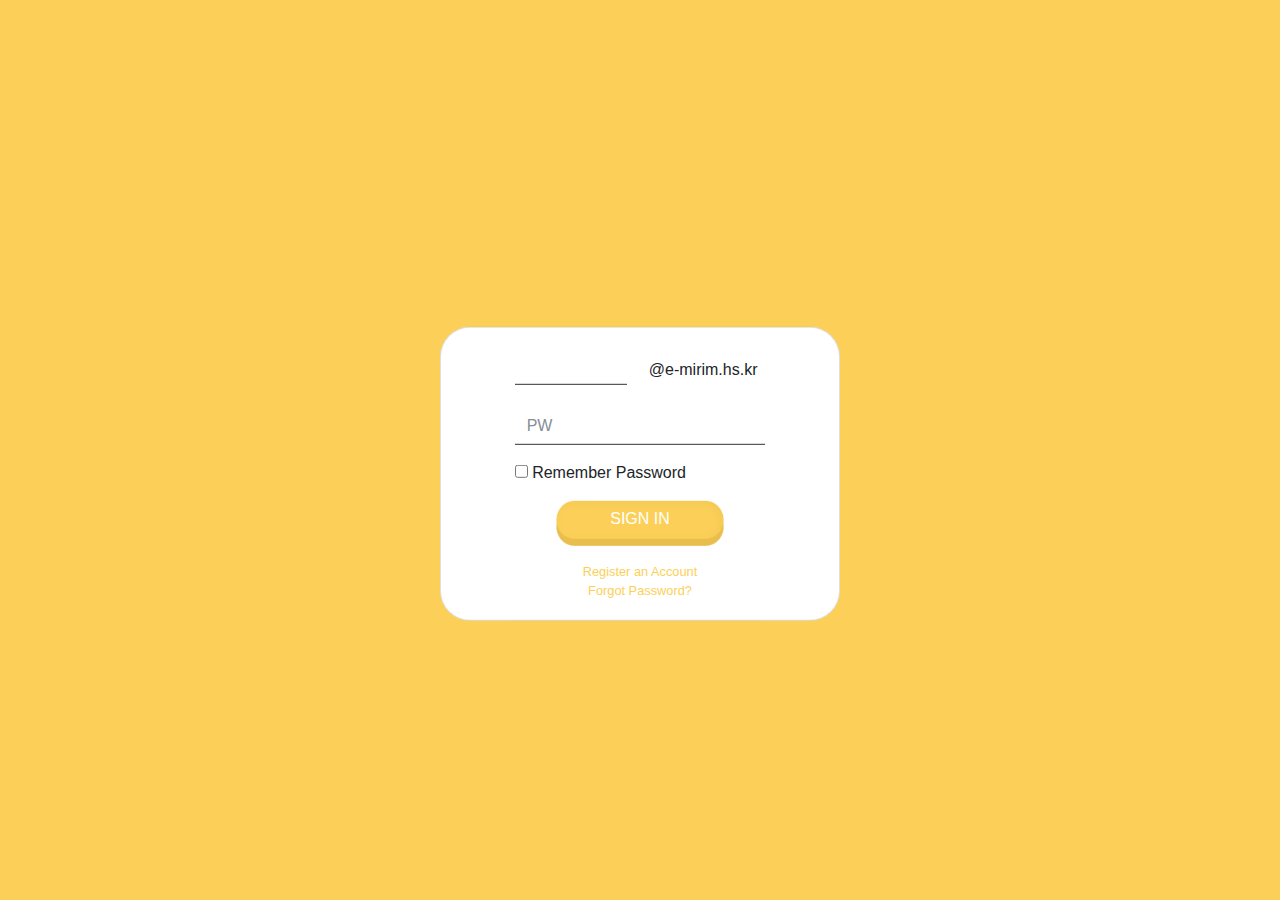
<file: public/index.html>
<!DOCTYPE html>
<html lang="en">

<head>
  <meta charset="utf-8">
  <meta http-equiv="X-UA-Compatible" content="IE=edge">
  <meta name="viewport" content="width=device-width, initial-scale=1, shrink-to-fit=no">
  <meta name="description" content="">
  <meta name="author" content="">
  <title>오몇점 관리자모드</title>
  <!-- Bootstrap core CSS-->
  <link href="vendor/bootstrap/css/bootstrap.min.css" rel="stylesheet">
  <!-- Custom fonts for this template-->
  <link href="vendor/font-awesome/css/font-awesome.min.css" rel="stylesheet" type="text/css">
  <!-- Custom styles for this template-->
  <link href="css/sb-admin.css" rel="stylesheet">
</head>
<style>
  #loginBtn {
   background: url('image/loginBtn.png') no-repeat;
    width:170px;
    background-size: 170px 45px;
    color: #fff;
  }
  #loginBtn:hover{
    background: url('image/loginBtnHover.png') no-repeat;
     width:171px;
     background-size: 171px 45px;
     color: #fcd058;
    }
  #loginBtn{
    height:45px;
    border: none;
    padding-bottom: 10px;
     cursor: pointer;
  }
  .card-login{
    border-radius: 30px;
  }

  .form-control{
    height: auto;
    box-shadow: none;
    border-radius: 0!important;
    border-top: none;
    border-left: none;
    border-right: none;
    border-bottom: 1px solid #333;
  }
  .form-Align{
    text-align:center;
    vertical-align:middle;
    align-items: center;
    align:center;
    align-content: center;
  }
  #mirimEmail{
    width: 50%;
  }
  @media(max-width:410px){
    #emailInput{
      width:25%;float:left;
    }
  }
  @media(min-width:410px){
    #emailInput{
      width:45%;float:left;
    }
  }
  .container{
    position:absolute;
    top:50%;
    left:50%;
    transform:translate(-50%, -50%)
  }
</style>
<body class="bg-dark">
  <div class="container">
    <div class="card card-login mx-auto mt-5">
      <div class="card-body">
        <form>
          <div class="form-group" class="form-Align" style="text-align:center;margin-left:15%;margin-right:15%;">
            <div style="display:inline-block;">
              <div id="emailInput">
                <input class="form-control" id="email" type="text" aria-describedby="emailHelp" required>
              </div>
              <div id="mirimEmail" style="float:left; margin-top:10px;width:130px;text-align:right">@e-mirim.hs.kr</div>
            </div>
          </div>
          <div class="form-group" class="form-Align" style="margin-left:15%;margin-right:15%;align:center;">
            <input class="form-control" id="password" type="password" placeholder="PW">
          </div>
          <div class="form-group" class="form-Align">
            <div class="form-check" style="margin-left:15%;">
              <label class="form-check-label">
                <input class="form-check-input" type="checkbox"> Remember Password</label>
            </div>
          </div>
          <div style="text-align:center;">
          <input type="submit"  href="index.html" id="loginBtn" style="display:inline-block;" value="SIGN IN">
        </div>
        </form>
        <div class="text-center">
          <a class="d-block small mt-3" href="#">Register an Account</a>
          <a class="d-block small" href="#">Forgot Password?</a>
        </div>
      </div>
    </div>
</div>
  <!-- Bootstrap core JavaScript-->
  <script src="vendor/jquery/jquery.min.js"></script>
  <script src="vendor/popper/popper.min.js"></script>
  <script src="vendor/bootstrap/js/bootstrap.min.js"></script>
  <!-- Core plugin JavaScript-->
  <script src="vendor/jquery-easing/jquery.easing.min.js"></script>
  <script>
      $('#loginBtn').click(function () {
        var id = $('#email').val();
        var password = $('#password').val();
  
        if (id == "" || password == "")
          return;
  
        if (id == "admin" && password == "admin") {
          window.location.replace("https://ohdormitory-mirim.firebaseapp.com/administer.html");
          return false;
          }
      });
    </script>
</body>

</html>
</file>
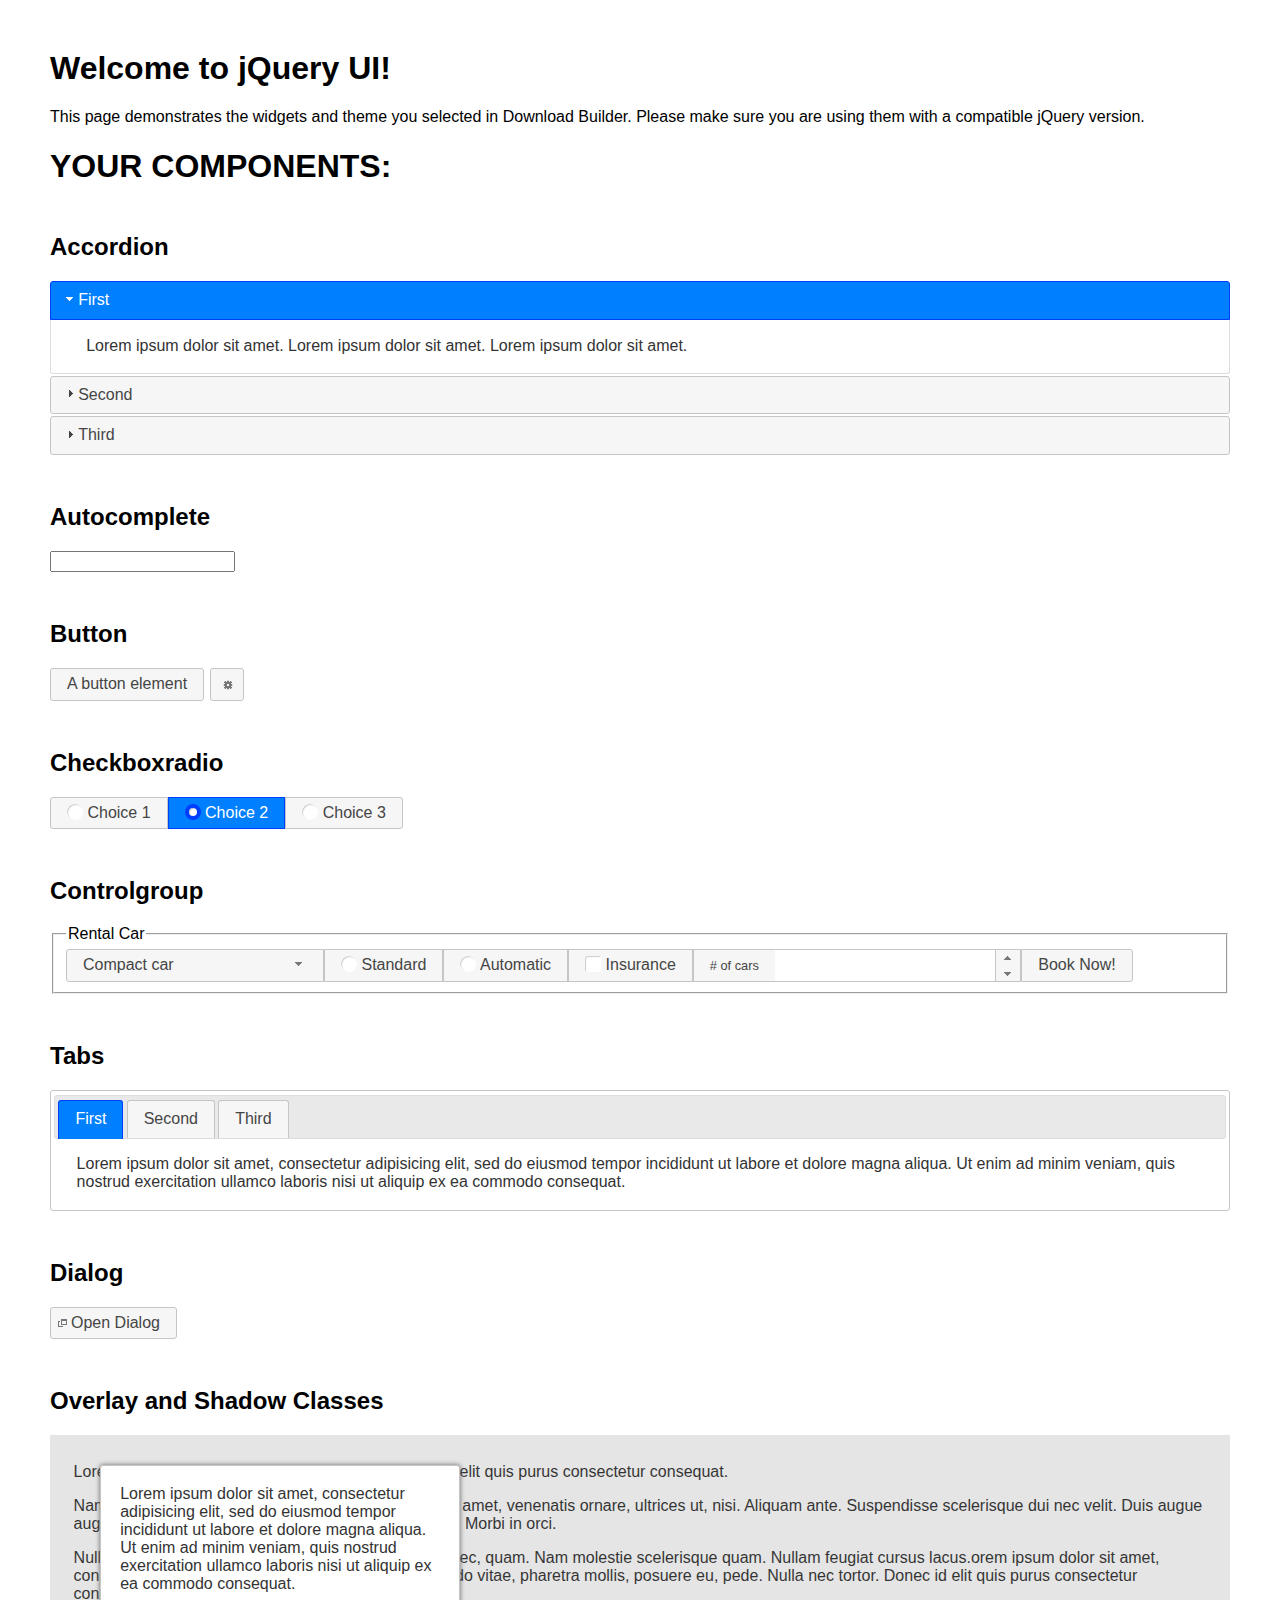
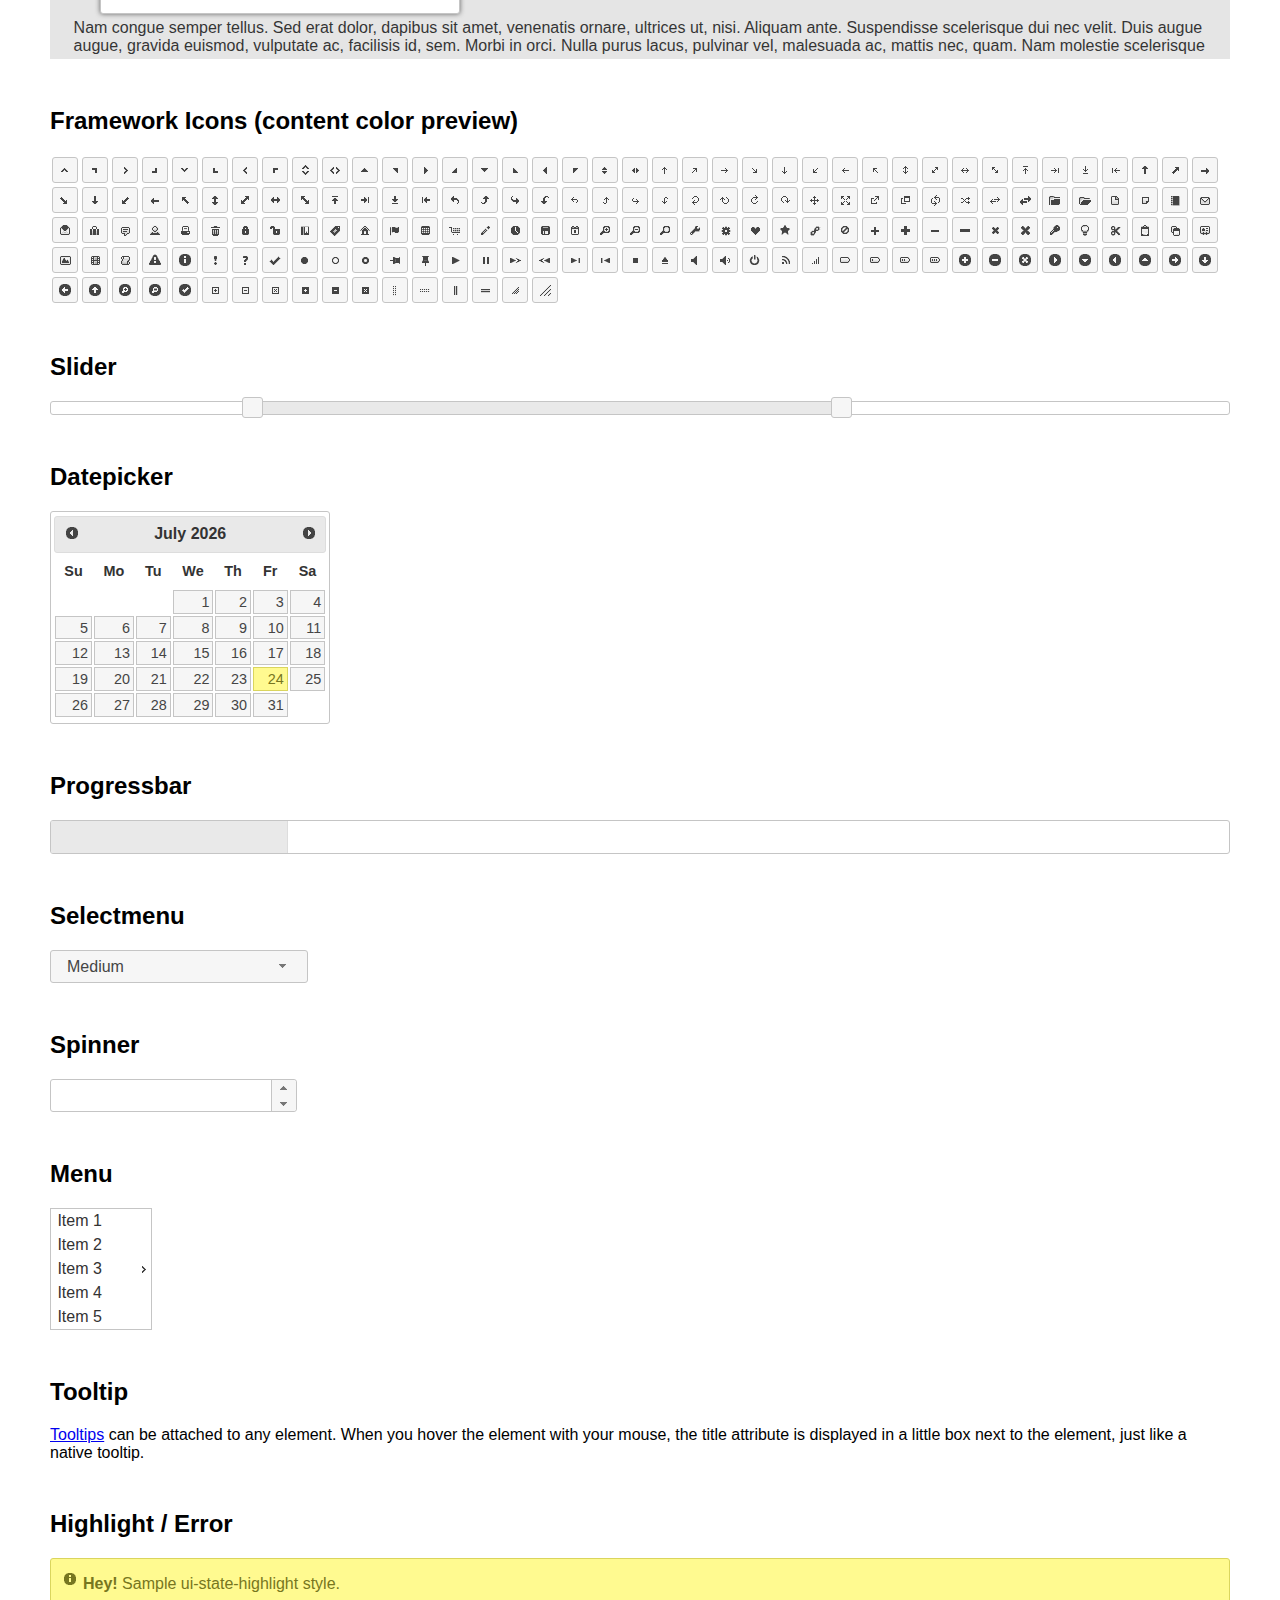
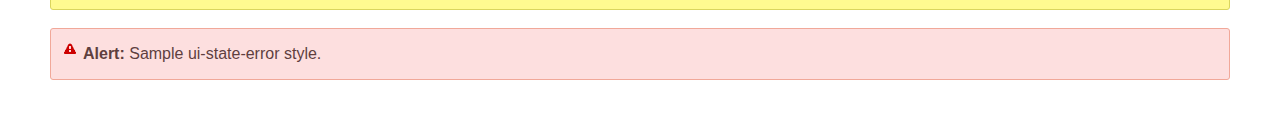
<file: public/js/index.html>
<!doctype html>
<html lang="us">
<head>
	<meta charset="utf-8">
	<title>jQuery UI Example Page</title>
	<link href="jquery-ui.css" rel="stylesheet">
	<style>
	body{
		font-family: "Trebuchet MS", sans-serif;
		margin: 50px;
	}
	.demoHeaders {
		margin-top: 2em;
	}
	#dialog-link {
		padding: .4em 1em .4em 20px;
		text-decoration: none;
		position: relative;
	}
	#dialog-link span.ui-icon {
		margin: 0 5px 0 0;
		position: absolute;
		left: .2em;
		top: 50%;
		margin-top: -8px;
	}
	#icons {
		margin: 0;
		padding: 0;
	}
	#icons li {
		margin: 2px;
		position: relative;
		padding: 4px 0;
		cursor: pointer;
		float: left;
		list-style: none;
	}
	#icons span.ui-icon {
		float: left;
		margin: 0 4px;
	}
	.fakewindowcontain .ui-widget-overlay {
		position: absolute;
	}
	select {
		width: 200px;
	}
	</style>
</head>
<body>

<h1>Welcome to jQuery UI!</h1>

<div class="ui-widget">
	<p>This page demonstrates the widgets and theme you selected in Download Builder. Please make sure you are using them with a compatible jQuery version.</p>
</div>

<h1>YOUR COMPONENTS:</h1>


<!-- Accordion -->
<h2 class="demoHeaders">Accordion</h2>
<div id="accordion">
	<h3>First</h3>
	<div>Lorem ipsum dolor sit amet. Lorem ipsum dolor sit amet. Lorem ipsum dolor sit amet.</div>
	<h3>Second</h3>
	<div>Phasellus mattis tincidunt nibh.</div>
	<h3>Third</h3>
	<div>Nam dui erat, auctor a, dignissim quis.</div>
</div>



<!-- Autocomplete -->
<h2 class="demoHeaders">Autocomplete</h2>
<div>
	<input id="autocomplete" title="type &quot;a&quot;">
</div>



<!-- Button -->
<h2 class="demoHeaders">Button</h2>
<button id="button">A button element</button>
<button id="button-icon">An icon-only button</button>



<!-- Checkboxradio -->
<h2 class="demoHeaders">Checkboxradio</h2>
<form style="margin-top: 1em;">
	<div id="radioset">
		<input type="radio" id="radio1" name="radio"><label for="radio1">Choice 1</label>
		<input type="radio" id="radio2" name="radio" checked="checked"><label for="radio2">Choice 2</label>
		<input type="radio" id="radio3" name="radio"><label for="radio3">Choice 3</label>
	</div>
</form>



<!-- Controlgroup -->
<h2 class="demoHeaders">Controlgroup</h2>
<fieldset>
	<legend>Rental Car</legend>
	<div id="controlgroup">
		<select id="car-type">
			<option>Compact car</option>
			<option>Midsize car</option>
			<option>Full size car</option>
			<option>SUV</option>
			<option>Luxury</option>
			<option>Truck</option>
			<option>Van</option>
		</select>
		<label for="transmission-standard">Standard</label>
		<input type="radio" name="transmission" id="transmission-standard">
		<label for="transmission-automatic">Automatic</label>
		<input type="radio" name="transmission" id="transmission-automatic">
		<label for="insurance">Insurance</label>
		<input type="checkbox" name="insurance" id="insurance">
		<label for="horizontal-spinner" class="ui-controlgroup-label"># of cars</label>
		<input id="horizontal-spinner" class="ui-spinner-input">
		<button>Book Now!</button>
	</div>
</fieldset>



<!-- Tabs -->
<h2 class="demoHeaders">Tabs</h2>
<div id="tabs">
	<ul>
		<li><a href="#tabs-1">First</a></li>
		<li><a href="#tabs-2">Second</a></li>
		<li><a href="#tabs-3">Third</a></li>
	</ul>
	<div id="tabs-1">Lorem ipsum dolor sit amet, consectetur adipisicing elit, sed do eiusmod tempor incididunt ut labore et dolore magna aliqua. Ut enim ad minim veniam, quis nostrud exercitation ullamco laboris nisi ut aliquip ex ea commodo consequat.</div>
	<div id="tabs-2">Phasellus mattis tincidunt nibh. Cras orci urna, blandit id, pretium vel, aliquet ornare, felis. Maecenas scelerisque sem non nisl. Fusce sed lorem in enim dictum bibendum.</div>
	<div id="tabs-3">Nam dui erat, auctor a, dignissim quis, sollicitudin eu, felis. Pellentesque nisi urna, interdum eget, sagittis et, consequat vestibulum, lacus. Mauris porttitor ullamcorper augue.</div>
</div>



<h2 class="demoHeaders">Dialog</h2>
<p>
	<button id="dialog-link" class="ui-button ui-corner-all ui-widget">
		<span class="ui-icon ui-icon-newwin"></span>Open Dialog
	</button>
</p>

<h2 class="demoHeaders">Overlay and Shadow Classes</h2>
<div style="position: relative; width: 96%; height: 200px; padding:1% 2%; overflow:hidden;" class="fakewindowcontain">
	<p>Lorem ipsum dolor sit amet,  Nulla nec tortor. Donec id elit quis purus consectetur consequat. </p><p>Nam congue semper tellus. Sed erat dolor, dapibus sit amet, venenatis ornare, ultrices ut, nisi. Aliquam ante. Suspendisse scelerisque dui nec velit. Duis augue augue, gravida euismod, vulputate ac, facilisis id, sem. Morbi in orci. </p><p>Nulla purus lacus, pulvinar vel, malesuada ac, mattis nec, quam. Nam molestie scelerisque quam. Nullam feugiat cursus lacus.orem ipsum dolor sit amet, consectetur adipiscing elit. Donec libero risus, commodo vitae, pharetra mollis, posuere eu, pede. Nulla nec tortor. Donec id elit quis purus consectetur consequat. </p><p>Nam congue semper tellus. Sed erat dolor, dapibus sit amet, venenatis ornare, ultrices ut, nisi. Aliquam ante. Suspendisse scelerisque dui nec velit. Duis augue augue, gravida euismod, vulputate ac, facilisis id, sem. Morbi in orci. Nulla purus lacus, pulvinar vel, malesuada ac, mattis nec, quam. Nam molestie scelerisque quam. </p><p>Nullam feugiat cursus lacus.orem ipsum dolor sit amet, consectetur adipiscing elit. Donec libero risus, commodo vitae, pharetra mollis, posuere eu, pede. Nulla nec tortor. Donec id elit quis purus consectetur consequat. Nam congue semper tellus. Sed erat dolor, dapibus sit amet, venenatis ornare, ultrices ut, nisi. Aliquam ante. </p><p>Suspendisse scelerisque dui nec velit. Duis augue augue, gravida euismod, vulputate ac, facilisis id, sem. Morbi in orci. Nulla purus lacus, pulvinar vel, malesuada ac, mattis nec, quam. Nam molestie scelerisque quam. Nullam feugiat cursus lacus.orem ipsum dolor sit amet, consectetur adipiscing elit. Donec libero risus, commodo vitae, pharetra mollis, posuere eu, pede. Nulla nec tortor. Donec id elit quis purus consectetur consequat. Nam congue semper tellus. Sed erat dolor, dapibus sit amet, venenatis ornare, ultrices ut, nisi. </p>

	<!-- ui-dialog -->
	<div class="ui-widget-overlay ui-front"></div>
	<div style="position: absolute; width: 320px; left: 50px; top: 30px; padding: 1.2em" class="ui-widget ui-front ui-widget-content ui-corner-all ui-widget-shadow">
		Lorem ipsum dolor sit amet, consectetur adipisicing elit, sed do eiusmod tempor incididunt ut labore et dolore magna aliqua. Ut enim ad minim veniam, quis nostrud exercitation ullamco laboris nisi ut aliquip ex ea commodo consequat.
	</div>

</div>

<!-- ui-dialog -->
<div id="dialog" title="Dialog Title">
	<p>Lorem ipsum dolor sit amet, consectetur adipisicing elit, sed do eiusmod tempor incididunt ut labore et dolore magna aliqua. Ut enim ad minim veniam, quis nostrud exercitation ullamco laboris nisi ut aliquip ex ea commodo consequat.</p>
</div>



<h2 class="demoHeaders">Framework Icons (content color preview)</h2>
<ul id="icons" class="ui-widget ui-helper-clearfix">
	<li class="ui-state-default ui-corner-all" title=".ui-icon-caret-1-n"><span class="ui-icon ui-icon-caret-1-n"></span></li>
	<li class="ui-state-default ui-corner-all" title=".ui-icon-caret-1-ne"><span class="ui-icon ui-icon-caret-1-ne"></span></li>
	<li class="ui-state-default ui-corner-all" title=".ui-icon-caret-1-e"><span class="ui-icon ui-icon-caret-1-e"></span></li>
	<li class="ui-state-default ui-corner-all" title=".ui-icon-caret-1-se"><span class="ui-icon ui-icon-caret-1-se"></span></li>
	<li class="ui-state-default ui-corner-all" title=".ui-icon-caret-1-s"><span class="ui-icon ui-icon-caret-1-s"></span></li>
	<li class="ui-state-default ui-corner-all" title=".ui-icon-caret-1-sw"><span class="ui-icon ui-icon-caret-1-sw"></span></li>
	<li class="ui-state-default ui-corner-all" title=".ui-icon-caret-1-w"><span class="ui-icon ui-icon-caret-1-w"></span></li>
	<li class="ui-state-default ui-corner-all" title=".ui-icon-caret-1-nw"><span class="ui-icon ui-icon-caret-1-nw"></span></li>
	<li class="ui-state-default ui-corner-all" title=".ui-icon-caret-2-n-s"><span class="ui-icon ui-icon-caret-2-n-s"></span></li>
	<li class="ui-state-default ui-corner-all" title=".ui-icon-caret-2-e-w"><span class="ui-icon ui-icon-caret-2-e-w"></span></li>
	<li class="ui-state-default ui-corner-all" title=".ui-icon-triangle-1-n"><span class="ui-icon ui-icon-triangle-1-n"></span></li>
	<li class="ui-state-default ui-corner-all" title=".ui-icon-triangle-1-ne"><span class="ui-icon ui-icon-triangle-1-ne"></span></li>
	<li class="ui-state-default ui-corner-all" title=".ui-icon-triangle-1-e"><span class="ui-icon ui-icon-triangle-1-e"></span></li>
	<li class="ui-state-default ui-corner-all" title=".ui-icon-triangle-1-se"><span class="ui-icon ui-icon-triangle-1-se"></span></li>
	<li class="ui-state-default ui-corner-all" title=".ui-icon-triangle-1-s"><span class="ui-icon ui-icon-triangle-1-s"></span></li>
	<li class="ui-state-default ui-corner-all" title=".ui-icon-triangle-1-sw"><span class="ui-icon ui-icon-triangle-1-sw"></span></li>
	<li class="ui-state-default ui-corner-all" title=".ui-icon-triangle-1-w"><span class="ui-icon ui-icon-triangle-1-w"></span></li>
	<li class="ui-state-default ui-corner-all" title=".ui-icon-triangle-1-nw"><span class="ui-icon ui-icon-triangle-1-nw"></span></li>
	<li class="ui-state-default ui-corner-all" title=".ui-icon-triangle-2-n-s"><span class="ui-icon ui-icon-triangle-2-n-s"></span></li>
	<li class="ui-state-default ui-corner-all" title=".ui-icon-triangle-2-e-w"><span class="ui-icon ui-icon-triangle-2-e-w"></span></li>
	<li class="ui-state-default ui-corner-all" title=".ui-icon-arrow-1-n"><span class="ui-icon ui-icon-arrow-1-n"></span></li>
	<li class="ui-state-default ui-corner-all" title=".ui-icon-arrow-1-ne"><span class="ui-icon ui-icon-arrow-1-ne"></span></li>
	<li class="ui-state-default ui-corner-all" title=".ui-icon-arrow-1-e"><span class="ui-icon ui-icon-arrow-1-e"></span></li>
	<li class="ui-state-default ui-corner-all" title=".ui-icon-arrow-1-se"><span class="ui-icon ui-icon-arrow-1-se"></span></li>
	<li class="ui-state-default ui-corner-all" title=".ui-icon-arrow-1-s"><span class="ui-icon ui-icon-arrow-1-s"></span></li>
	<li class="ui-state-default ui-corner-all" title=".ui-icon-arrow-1-sw"><span class="ui-icon ui-icon-arrow-1-sw"></span></li>
	<li class="ui-state-default ui-corner-all" title=".ui-icon-arrow-1-w"><span class="ui-icon ui-icon-arrow-1-w"></span></li>
	<li class="ui-state-default ui-corner-all" title=".ui-icon-arrow-1-nw"><span class="ui-icon ui-icon-arrow-1-nw"></span></li>
	<li class="ui-state-default ui-corner-all" title=".ui-icon-arrow-2-n-s"><span class="ui-icon ui-icon-arrow-2-n-s"></span></li>
	<li class="ui-state-default ui-corner-all" title=".ui-icon-arrow-2-ne-sw"><span class="ui-icon ui-icon-arrow-2-ne-sw"></span></li>
	<li class="ui-state-default ui-corner-all" title=".ui-icon-arrow-2-e-w"><span class="ui-icon ui-icon-arrow-2-e-w"></span></li>
	<li class="ui-state-default ui-corner-all" title=".ui-icon-arrow-2-se-nw"><span class="ui-icon ui-icon-arrow-2-se-nw"></span></li>
	<li class="ui-state-default ui-corner-all" title=".ui-icon-arrowstop-1-n"><span class="ui-icon ui-icon-arrowstop-1-n"></span></li>
	<li class="ui-state-default ui-corner-all" title=".ui-icon-arrowstop-1-e"><span class="ui-icon ui-icon-arrowstop-1-e"></span></li>
	<li class="ui-state-default ui-corner-all" title=".ui-icon-arrowstop-1-s"><span class="ui-icon ui-icon-arrowstop-1-s"></span></li>
	<li class="ui-state-default ui-corner-all" title=".ui-icon-arrowstop-1-w"><span class="ui-icon ui-icon-arrowstop-1-w"></span></li>
	<li class="ui-state-default ui-corner-all" title=".ui-icon-arrowthick-1-n"><span class="ui-icon ui-icon-arrowthick-1-n"></span></li>
	<li class="ui-state-default ui-corner-all" title=".ui-icon-arrowthick-1-ne"><span class="ui-icon ui-icon-arrowthick-1-ne"></span></li>
	<li class="ui-state-default ui-corner-all" title=".ui-icon-arrowthick-1-e"><span class="ui-icon ui-icon-arrowthick-1-e"></span></li>
	<li class="ui-state-default ui-corner-all" title=".ui-icon-arrowthick-1-se"><span class="ui-icon ui-icon-arrowthick-1-se"></span></li>
	<li class="ui-state-default ui-corner-all" title=".ui-icon-arrowthick-1-s"><span class="ui-icon ui-icon-arrowthick-1-s"></span></li>
	<li class="ui-state-default ui-corner-all" title=".ui-icon-arrowthick-1-sw"><span class="ui-icon ui-icon-arrowthick-1-sw"></span></li>
	<li class="ui-state-default ui-corner-all" title=".ui-icon-arrowthick-1-w"><span class="ui-icon ui-icon-arrowthick-1-w"></span></li>
	<li class="ui-state-default ui-corner-all" title=".ui-icon-arrowthick-1-nw"><span class="ui-icon ui-icon-arrowthick-1-nw"></span></li>
	<li class="ui-state-default ui-corner-all" title=".ui-icon-arrowthick-2-n-s"><span class="ui-icon ui-icon-arrowthick-2-n-s"></span></li>
	<li class="ui-state-default ui-corner-all" title=".ui-icon-arrowthick-2-ne-sw"><span class="ui-icon ui-icon-arrowthick-2-ne-sw"></span></li>
	<li class="ui-state-default ui-corner-all" title=".ui-icon-arrowthick-2-e-w"><span class="ui-icon ui-icon-arrowthick-2-e-w"></span></li>
	<li class="ui-state-default ui-corner-all" title=".ui-icon-arrowthick-2-se-nw"><span class="ui-icon ui-icon-arrowthick-2-se-nw"></span></li>
	<li class="ui-state-default ui-corner-all" title=".ui-icon-arrowthickstop-1-n"><span class="ui-icon ui-icon-arrowthickstop-1-n"></span></li>
	<li class="ui-state-default ui-corner-all" title=".ui-icon-arrowthickstop-1-e"><span class="ui-icon ui-icon-arrowthickstop-1-e"></span></li>
	<li class="ui-state-default ui-corner-all" title=".ui-icon-arrowthickstop-1-s"><span class="ui-icon ui-icon-arrowthickstop-1-s"></span></li>
	<li class="ui-state-default ui-corner-all" title=".ui-icon-arrowthickstop-1-w"><span class="ui-icon ui-icon-arrowthickstop-1-w"></span></li>
	<li class="ui-state-default ui-corner-all" title=".ui-icon-arrowreturnthick-1-w"><span class="ui-icon ui-icon-arrowreturnthick-1-w"></span></li>
	<li class="ui-state-default ui-corner-all" title=".ui-icon-arrowreturnthick-1-n"><span class="ui-icon ui-icon-arrowreturnthick-1-n"></span></li>
	<li class="ui-state-default ui-corner-all" title=".ui-icon-arrowreturnthick-1-e"><span class="ui-icon ui-icon-arrowreturnthick-1-e"></span></li>
	<li class="ui-state-default ui-corner-all" title=".ui-icon-arrowreturnthick-1-s"><span class="ui-icon ui-icon-arrowreturnthick-1-s"></span></li>
	<li class="ui-state-default ui-corner-all" title=".ui-icon-arrowreturn-1-w"><span class="ui-icon ui-icon-arrowreturn-1-w"></span></li>
	<li class="ui-state-default ui-corner-all" title=".ui-icon-arrowreturn-1-n"><span class="ui-icon ui-icon-arrowreturn-1-n"></span></li>
	<li class="ui-state-default ui-corner-all" title=".ui-icon-arrowreturn-1-e"><span class="ui-icon ui-icon-arrowreturn-1-e"></span></li>
	<li class="ui-state-default ui-corner-all" title=".ui-icon-arrowreturn-1-s"><span class="ui-icon ui-icon-arrowreturn-1-s"></span></li>
	<li class="ui-state-default ui-corner-all" title=".ui-icon-arrowrefresh-1-w"><span class="ui-icon ui-icon-arrowrefresh-1-w"></span></li>
	<li class="ui-state-default ui-corner-all" title=".ui-icon-arrowrefresh-1-n"><span class="ui-icon ui-icon-arrowrefresh-1-n"></span></li>
	<li class="ui-state-default ui-corner-all" title=".ui-icon-arrowrefresh-1-e"><span class="ui-icon ui-icon-arrowrefresh-1-e"></span></li>
	<li class="ui-state-default ui-corner-all" title=".ui-icon-arrowrefresh-1-s"><span class="ui-icon ui-icon-arrowrefresh-1-s"></span></li>
	<li class="ui-state-default ui-corner-all" title=".ui-icon-arrow-4"><span class="ui-icon ui-icon-arrow-4"></span></li>
	<li class="ui-state-default ui-corner-all" title=".ui-icon-arrow-4-diag"><span class="ui-icon ui-icon-arrow-4-diag"></span></li>
	<li class="ui-state-default ui-corner-all" title=".ui-icon-extlink"><span class="ui-icon ui-icon-extlink"></span></li>
	<li class="ui-state-default ui-corner-all" title=".ui-icon-newwin"><span class="ui-icon ui-icon-newwin"></span></li>
	<li class="ui-state-default ui-corner-all" title=".ui-icon-refresh"><span class="ui-icon ui-icon-refresh"></span></li>
	<li class="ui-state-default ui-corner-all" title=".ui-icon-shuffle"><span class="ui-icon ui-icon-shuffle"></span></li>
	<li class="ui-state-default ui-corner-all" title=".ui-icon-transfer-e-w"><span class="ui-icon ui-icon-transfer-e-w"></span></li>
	<li class="ui-state-default ui-corner-all" title=".ui-icon-transferthick-e-w"><span class="ui-icon ui-icon-transferthick-e-w"></span></li>
	<li class="ui-state-default ui-corner-all" title=".ui-icon-folder-collapsed"><span class="ui-icon ui-icon-folder-collapsed"></span></li>
	<li class="ui-state-default ui-corner-all" title=".ui-icon-folder-open"><span class="ui-icon ui-icon-folder-open"></span></li>
	<li class="ui-state-default ui-corner-all" title=".ui-icon-document"><span class="ui-icon ui-icon-document"></span></li>
	<li class="ui-state-default ui-corner-all" title=".ui-icon-document-b"><span class="ui-icon ui-icon-document-b"></span></li>
	<li class="ui-state-default ui-corner-all" title=".ui-icon-note"><span class="ui-icon ui-icon-note"></span></li>
	<li class="ui-state-default ui-corner-all" title=".ui-icon-mail-closed"><span class="ui-icon ui-icon-mail-closed"></span></li>
	<li class="ui-state-default ui-corner-all" title=".ui-icon-mail-open"><span class="ui-icon ui-icon-mail-open"></span></li>
	<li class="ui-state-default ui-corner-all" title=".ui-icon-suitcase"><span class="ui-icon ui-icon-suitcase"></span></li>
	<li class="ui-state-default ui-corner-all" title=".ui-icon-comment"><span class="ui-icon ui-icon-comment"></span></li>
	<li class="ui-state-default ui-corner-all" title=".ui-icon-person"><span class="ui-icon ui-icon-person"></span></li>
	<li class="ui-state-default ui-corner-all" title=".ui-icon-print"><span class="ui-icon ui-icon-print"></span></li>
	<li class="ui-state-default ui-corner-all" title=".ui-icon-trash"><span class="ui-icon ui-icon-trash"></span></li>
	<li class="ui-state-default ui-corner-all" title=".ui-icon-locked"><span class="ui-icon ui-icon-locked"></span></li>
	<li class="ui-state-default ui-corner-all" title=".ui-icon-unlocked"><span class="ui-icon ui-icon-unlocked"></span></li>
	<li class="ui-state-default ui-corner-all" title=".ui-icon-bookmark"><span class="ui-icon ui-icon-bookmark"></span></li>
	<li class="ui-state-default ui-corner-all" title=".ui-icon-tag"><span class="ui-icon ui-icon-tag"></span></li>
	<li class="ui-state-default ui-corner-all" title=".ui-icon-home"><span class="ui-icon ui-icon-home"></span></li>
	<li class="ui-state-default ui-corner-all" title=".ui-icon-flag"><span class="ui-icon ui-icon-flag"></span></li>
	<li class="ui-state-default ui-corner-all" title=".ui-icon-calculator"><span class="ui-icon ui-icon-calculator"></span></li>
	<li class="ui-state-default ui-corner-all" title=".ui-icon-cart"><span class="ui-icon ui-icon-cart"></span></li>
	<li class="ui-state-default ui-corner-all" title=".ui-icon-pencil"><span class="ui-icon ui-icon-pencil"></span></li>
	<li class="ui-state-default ui-corner-all" title=".ui-icon-clock"><span class="ui-icon ui-icon-clock"></span></li>
	<li class="ui-state-default ui-corner-all" title=".ui-icon-disk"><span class="ui-icon ui-icon-disk"></span></li>
	<li class="ui-state-default ui-corner-all" title=".ui-icon-calendar"><span class="ui-icon ui-icon-calendar"></span></li>
	<li class="ui-state-default ui-corner-all" title=".ui-icon-zoomin"><span class="ui-icon ui-icon-zoomin"></span></li>
	<li class="ui-state-default ui-corner-all" title=".ui-icon-zoomout"><span class="ui-icon ui-icon-zoomout"></span></li>
	<li class="ui-state-default ui-corner-all" title=".ui-icon-search"><span class="ui-icon ui-icon-search"></span></li>
	<li class="ui-state-default ui-corner-all" title=".ui-icon-wrench"><span class="ui-icon ui-icon-wrench"></span></li>
	<li class="ui-state-default ui-corner-all" title=".ui-icon-gear"><span class="ui-icon ui-icon-gear"></span></li>
	<li class="ui-state-default ui-corner-all" title=".ui-icon-heart"><span class="ui-icon ui-icon-heart"></span></li>
	<li class="ui-state-default ui-corner-all" title=".ui-icon-star"><span class="ui-icon ui-icon-star"></span></li>
	<li class="ui-state-default ui-corner-all" title=".ui-icon-link"><span class="ui-icon ui-icon-link"></span></li>
	<li class="ui-state-default ui-corner-all" title=".ui-icon-cancel"><span class="ui-icon ui-icon-cancel"></span></li>
	<li class="ui-state-default ui-corner-all" title=".ui-icon-plus"><span class="ui-icon ui-icon-plus"></span></li>
	<li class="ui-state-default ui-corner-all" title=".ui-icon-plusthick"><span class="ui-icon ui-icon-plusthick"></span></li>
	<li class="ui-state-default ui-corner-all" title=".ui-icon-minus"><span class="ui-icon ui-icon-minus"></span></li>
	<li class="ui-state-default ui-corner-all" title=".ui-icon-minusthick"><span class="ui-icon ui-icon-minusthick"></span></li>
	<li class="ui-state-default ui-corner-all" title=".ui-icon-close"><span class="ui-icon ui-icon-close"></span></li>
	<li class="ui-state-default ui-corner-all" title=".ui-icon-closethick"><span class="ui-icon ui-icon-closethick"></span></li>
	<li class="ui-state-default ui-corner-all" title=".ui-icon-key"><span class="ui-icon ui-icon-key"></span></li>
	<li class="ui-state-default ui-corner-all" title=".ui-icon-lightbulb"><span class="ui-icon ui-icon-lightbulb"></span></li>
	<li class="ui-state-default ui-corner-all" title=".ui-icon-scissors"><span class="ui-icon ui-icon-scissors"></span></li>
	<li class="ui-state-default ui-corner-all" title=".ui-icon-clipboard"><span class="ui-icon ui-icon-clipboard"></span></li>
	<li class="ui-state-default ui-corner-all" title=".ui-icon-copy"><span class="ui-icon ui-icon-copy"></span></li>
	<li class="ui-state-default ui-corner-all" title=".ui-icon-contact"><span class="ui-icon ui-icon-contact"></span></li>
	<li class="ui-state-default ui-corner-all" title=".ui-icon-image"><span class="ui-icon ui-icon-image"></span></li>
	<li class="ui-state-default ui-corner-all" title=".ui-icon-video"><span class="ui-icon ui-icon-video"></span></li>
	<li class="ui-state-default ui-corner-all" title=".ui-icon-script"><span class="ui-icon ui-icon-script"></span></li>
	<li class="ui-state-default ui-corner-all" title=".ui-icon-alert"><span class="ui-icon ui-icon-alert"></span></li>
	<li class="ui-state-default ui-corner-all" title=".ui-icon-info"><span class="ui-icon ui-icon-info"></span></li>
	<li class="ui-state-default ui-corner-all" title=".ui-icon-notice"><span class="ui-icon ui-icon-notice"></span></li>
	<li class="ui-state-default ui-corner-all" title=".ui-icon-help"><span class="ui-icon ui-icon-help"></span></li>
	<li class="ui-state-default ui-corner-all" title=".ui-icon-check"><span class="ui-icon ui-icon-check"></span></li>
	<li class="ui-state-default ui-corner-all" title=".ui-icon-bullet"><span class="ui-icon ui-icon-bullet"></span></li>
	<li class="ui-state-default ui-corner-all" title=".ui-icon-radio-off"><span class="ui-icon ui-icon-radio-off"></span></li>
	<li class="ui-state-default ui-corner-all" title=".ui-icon-radio-on"><span class="ui-icon ui-icon-radio-on"></span></li>
	<li class="ui-state-default ui-corner-all" title=".ui-icon-pin-w"><span class="ui-icon ui-icon-pin-w"></span></li>
	<li class="ui-state-default ui-corner-all" title=".ui-icon-pin-s"><span class="ui-icon ui-icon-pin-s"></span></li>
	<li class="ui-state-default ui-corner-all" title=".ui-icon-play"><span class="ui-icon ui-icon-play"></span></li>
	<li class="ui-state-default ui-corner-all" title=".ui-icon-pause"><span class="ui-icon ui-icon-pause"></span></li>
	<li class="ui-state-default ui-corner-all" title=".ui-icon-seek-next"><span class="ui-icon ui-icon-seek-next"></span></li>
	<li class="ui-state-default ui-corner-all" title=".ui-icon-seek-prev"><span class="ui-icon ui-icon-seek-prev"></span></li>
	<li class="ui-state-default ui-corner-all" title=".ui-icon-seek-end"><span class="ui-icon ui-icon-seek-end"></span></li>
	<li class="ui-state-default ui-corner-all" title=".ui-icon-seek-first"><span class="ui-icon ui-icon-seek-first"></span></li>
	<li class="ui-state-default ui-corner-all" title=".ui-icon-stop"><span class="ui-icon ui-icon-stop"></span></li>
	<li class="ui-state-default ui-corner-all" title=".ui-icon-eject"><span class="ui-icon ui-icon-eject"></span></li>
	<li class="ui-state-default ui-corner-all" title=".ui-icon-volume-off"><span class="ui-icon ui-icon-volume-off"></span></li>
	<li class="ui-state-default ui-corner-all" title=".ui-icon-volume-on"><span class="ui-icon ui-icon-volume-on"></span></li>
	<li class="ui-state-default ui-corner-all" title=".ui-icon-power"><span class="ui-icon ui-icon-power"></span></li>
	<li class="ui-state-default ui-corner-all" title=".ui-icon-signal-diag"><span class="ui-icon ui-icon-signal-diag"></span></li>
	<li class="ui-state-default ui-corner-all" title=".ui-icon-signal"><span class="ui-icon ui-icon-signal"></span></li>
	<li class="ui-state-default ui-corner-all" title=".ui-icon-battery-0"><span class="ui-icon ui-icon-battery-0"></span></li>
	<li class="ui-state-default ui-corner-all" title=".ui-icon-battery-1"><span class="ui-icon ui-icon-battery-1"></span></li>
	<li class="ui-state-default ui-corner-all" title=".ui-icon-battery-2"><span class="ui-icon ui-icon-battery-2"></span></li>
	<li class="ui-state-default ui-corner-all" title=".ui-icon-battery-3"><span class="ui-icon ui-icon-battery-3"></span></li>
	<li class="ui-state-default ui-corner-all" title=".ui-icon-circle-plus"><span class="ui-icon ui-icon-circle-plus"></span></li>
	<li class="ui-state-default ui-corner-all" title=".ui-icon-circle-minus"><span class="ui-icon ui-icon-circle-minus"></span></li>
	<li class="ui-state-default ui-corner-all" title=".ui-icon-circle-close"><span class="ui-icon ui-icon-circle-close"></span></li>
	<li class="ui-state-default ui-corner-all" title=".ui-icon-circle-triangle-e"><span class="ui-icon ui-icon-circle-triangle-e"></span></li>
	<li class="ui-state-default ui-corner-all" title=".ui-icon-circle-triangle-s"><span class="ui-icon ui-icon-circle-triangle-s"></span></li>
	<li class="ui-state-default ui-corner-all" title=".ui-icon-circle-triangle-w"><span class="ui-icon ui-icon-circle-triangle-w"></span></li>
	<li class="ui-state-default ui-corner-all" title=".ui-icon-circle-triangle-n"><span class="ui-icon ui-icon-circle-triangle-n"></span></li>
	<li class="ui-state-default ui-corner-all" title=".ui-icon-circle-arrow-e"><span class="ui-icon ui-icon-circle-arrow-e"></span></li>
	<li class="ui-state-default ui-corner-all" title=".ui-icon-circle-arrow-s"><span class="ui-icon ui-icon-circle-arrow-s"></span></li>
	<li class="ui-state-default ui-corner-all" title=".ui-icon-circle-arrow-w"><span class="ui-icon ui-icon-circle-arrow-w"></span></li>
	<li class="ui-state-default ui-corner-all" title=".ui-icon-circle-arrow-n"><span class="ui-icon ui-icon-circle-arrow-n"></span></li>
	<li class="ui-state-default ui-corner-all" title=".ui-icon-circle-zoomin"><span class="ui-icon ui-icon-circle-zoomin"></span></li>
	<li class="ui-state-default ui-corner-all" title=".ui-icon-circle-zoomout"><span class="ui-icon ui-icon-circle-zoomout"></span></li>
	<li class="ui-state-default ui-corner-all" title=".ui-icon-circle-check"><span class="ui-icon ui-icon-circle-check"></span></li>
	<li class="ui-state-default ui-corner-all" title=".ui-icon-circlesmall-plus"><span class="ui-icon ui-icon-circlesmall-plus"></span></li>
	<li class="ui-state-default ui-corner-all" title=".ui-icon-circlesmall-minus"><span class="ui-icon ui-icon-circlesmall-minus"></span></li>
	<li class="ui-state-default ui-corner-all" title=".ui-icon-circlesmall-close"><span class="ui-icon ui-icon-circlesmall-close"></span></li>
	<li class="ui-state-default ui-corner-all" title=".ui-icon-squaresmall-plus"><span class="ui-icon ui-icon-squaresmall-plus"></span></li>
	<li class="ui-state-default ui-corner-all" title=".ui-icon-squaresmall-minus"><span class="ui-icon ui-icon-squaresmall-minus"></span></li>
	<li class="ui-state-default ui-corner-all" title=".ui-icon-squaresmall-close"><span class="ui-icon ui-icon-squaresmall-close"></span></li>
	<li class="ui-state-default ui-corner-all" title=".ui-icon-grip-dotted-vertical"><span class="ui-icon ui-icon-grip-dotted-vertical"></span></li>
	<li class="ui-state-default ui-corner-all" title=".ui-icon-grip-dotted-horizontal"><span class="ui-icon ui-icon-grip-dotted-horizontal"></span></li>
	<li class="ui-state-default ui-corner-all" title=".ui-icon-grip-solid-vertical"><span class="ui-icon ui-icon-grip-solid-vertical"></span></li>
	<li class="ui-state-default ui-corner-all" title=".ui-icon-grip-solid-horizontal"><span class="ui-icon ui-icon-grip-solid-horizontal"></span></li>
	<li class="ui-state-default ui-corner-all" title=".ui-icon-gripsmall-diagonal-se"><span class="ui-icon ui-icon-gripsmall-diagonal-se"></span></li>
	<li class="ui-state-default ui-corner-all" title=".ui-icon-grip-diagonal-se"><span class="ui-icon ui-icon-grip-diagonal-se"></span></li>
</ul>


<!-- Slider -->
<h2 class="demoHeaders">Slider</h2>
<div id="slider"></div>



<!-- Datepicker -->
<h2 class="demoHeaders">Datepicker</h2>
<div id="datepicker"></div>



<!-- Progressbar -->
<h2 class="demoHeaders">Progressbar</h2>
<div id="progressbar"></div>



<!-- Progressbar -->
<h2 class="demoHeaders">Selectmenu</h2>
<select id="selectmenu">
	<option>Slower</option>
	<option>Slow</option>
	<option selected="selected">Medium</option>
	<option>Fast</option>
	<option>Faster</option>
</select>



<!-- Spinner -->
<h2 class="demoHeaders">Spinner</h2>
<input id="spinner">



<!-- Menu -->
<h2 class="demoHeaders">Menu</h2>
<ul style="width:100px;" id="menu">
	<li><div>Item 1</div></li>
	<li><div>Item 2</div></li>
	<li><div>Item 3</div>
		<ul>
			<li><div>Item 3-1</div></li>
			<li><div>Item 3-2</div></li>
			<li><div>Item 3-3</div></li>
			<li><div>Item 3-4</div></li>
			<li><div>Item 3-5</div></li>
		</ul>
	</li>
	<li><div>Item 4</div></li>
	<li><div>Item 5</div></li>
</ul>



<!-- Tooltip -->
<h2 class="demoHeaders">Tooltip</h2>
<p id="tooltip">
	<a href="#" title="That&apos;s what this widget is">Tooltips</a> can be attached to any element. When you hover
the element with your mouse, the title attribute is displayed in a little box next to the element, just like a native tooltip.
</p>


<!-- Highlight / Error -->
<h2 class="demoHeaders">Highlight / Error</h2>
<div class="ui-widget">
	<div class="ui-state-highlight ui-corner-all" style="margin-top: 20px; padding: 0 .7em;">
		<p><span class="ui-icon ui-icon-info" style="float: left; margin-right: .3em;"></span>
		<strong>Hey!</strong> Sample ui-state-highlight style.</p>
	</div>
</div>
<br>
<div class="ui-widget">
	<div class="ui-state-error ui-corner-all" style="padding: 0 .7em;">
		<p><span class="ui-icon ui-icon-alert" style="float: left; margin-right: .3em;"></span>
		<strong>Alert:</strong> Sample ui-state-error style.</p>
	</div>
</div>

<script src="external/jquery/jquery.js"></script>
<script src="jquery-ui.js"></script>
<script>

$( "#accordion" ).accordion();



var availableTags = [
	"ActionScript",
	"AppleScript",
	"Asp",
	"BASIC",
	"C",
	"C++",
	"Clojure",
	"COBOL",
	"ColdFusion",
	"Erlang",
	"Fortran",
	"Groovy",
	"Haskell",
	"Java",
	"JavaScript",
	"Lisp",
	"Perl",
	"PHP",
	"Python",
	"Ruby",
	"Scala",
	"Scheme"
];
$( "#autocomplete" ).autocomplete({
	source: availableTags
});



$( "#button" ).button();
$( "#button-icon" ).button({
	icon: "ui-icon-gear",
	showLabel: false
});



$( "#radioset" ).buttonset();



$( "#controlgroup" ).controlgroup();



$( "#tabs" ).tabs();



$( "#dialog" ).dialog({
	autoOpen: false,
	width: 400,
	buttons: [
		{
			text: "Ok",
			click: function() {
				$( this ).dialog( "close" );
			}
		},
		{
			text: "Cancel",
			click: function() {
				$( this ).dialog( "close" );
			}
		}
	]
});

// Link to open the dialog
$( "#dialog-link" ).click(function( event ) {
	$( "#dialog" ).dialog( "open" );
	event.preventDefault();
});



$( "#datepicker" ).datepicker({
	inline: true
});



$( "#slider" ).slider({
	range: true,
	values: [ 17, 67 ]
});



$( "#progressbar" ).progressbar({
	value: 20
});



$( "#spinner" ).spinner();



$( "#menu" ).menu();



$( "#tooltip" ).tooltip();



$( "#selectmenu" ).selectmenu();


// Hover states on the static widgets
$( "#dialog-link, #icons li" ).hover(
	function() {
		$( this ).addClass( "ui-state-hover" );
	},
	function() {
		$( this ).removeClass( "ui-state-hover" );
	}
);
</script>
</body>
</html>
</file>
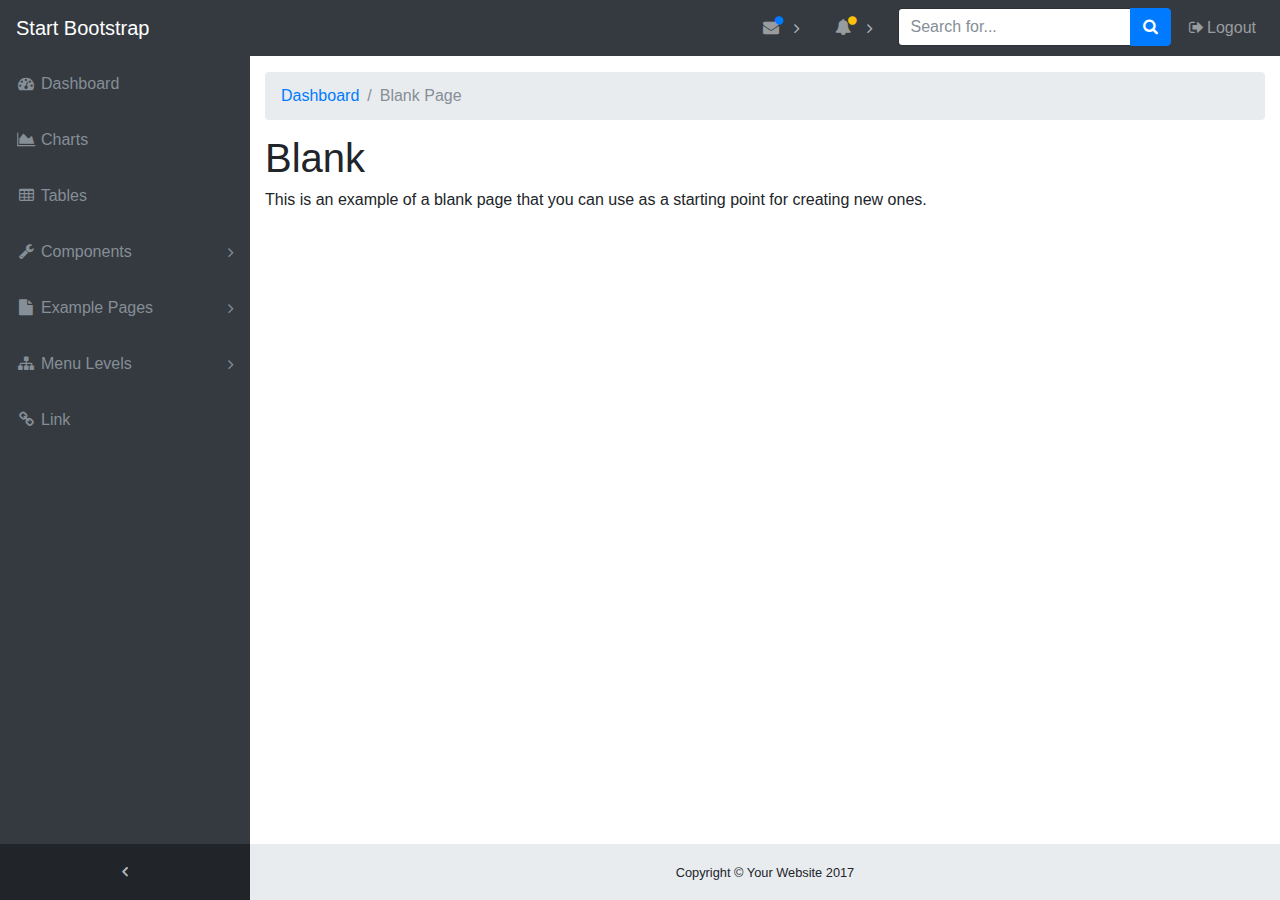
<file: blank.html>
<!DOCTYPE html>
<html lang="en">

<head>
  <meta charset="utf-8">
  <meta http-equiv="X-UA-Compatible" content="IE=edge">
  <meta name="viewport" content="width=device-width, initial-scale=1, shrink-to-fit=no">
  <meta name="description" content="">
  <meta name="author" content="">
  <title>SB Admin - Start Bootstrap Template</title>
  <!-- Bootstrap core CSS-->
  <link href="vendor/bootstrap/css/bootstrap.min.css" rel="stylesheet">
  <!-- Custom fonts for this template-->
  <link href="vendor/font-awesome/css/font-awesome.min.css" rel="stylesheet" type="text/css">
  <!-- Custom styles for this template-->
  <link href="css/sb-admin.css" rel="stylesheet">
</head>

<body class="fixed-nav sticky-footer bg-dark" id="page-top">
  <!-- Navigation-->
  <nav class="navbar navbar-expand-lg navbar-dark bg-dark fixed-top" id="mainNav">
    <a class="navbar-brand" href="index.html">Start Bootstrap</a>
    <button class="navbar-toggler navbar-toggler-right" type="button" data-toggle="collapse" data-target="#navbarResponsive" aria-controls="navbarResponsive" aria-expanded="false" aria-label="Toggle navigation">
      <span class="navbar-toggler-icon"></span>
    </button>
    <div class="collapse navbar-collapse" id="navbarResponsive">
      <ul class="navbar-nav navbar-sidenav" id="exampleAccordion">
        <li class="nav-item" data-toggle="tooltip" data-placement="right" title="Dashboard">
          <a class="nav-link" href="index.html">
            <i class="fa fa-fw fa-dashboard"></i>
            <span class="nav-link-text">Dashboard</span>
          </a>
        </li>
        <li class="nav-item" data-toggle="tooltip" data-placement="right" title="Charts">
          <a class="nav-link" href="charts.html">
            <i class="fa fa-fw fa-area-chart"></i>
            <span class="nav-link-text">Charts</span>
          </a>
        </li>
        <li class="nav-item" data-toggle="tooltip" data-placement="right" title="Tables">
          <a class="nav-link" href="tables.html">
            <i class="fa fa-fw fa-table"></i>
            <span class="nav-link-text">Tables</span>
          </a>
        </li>
        <li class="nav-item" data-toggle="tooltip" data-placement="right" title="Components">
          <a class="nav-link nav-link-collapse collapsed" data-toggle="collapse" href="#collapseComponents" data-parent="#exampleAccordion">
            <i class="fa fa-fw fa-wrench"></i>
            <span class="nav-link-text">Components</span>
          </a>
          <ul class="sidenav-second-level collapse" id="collapseComponents">
            <li>
              <a href="navbar.html">Navbar</a>
            </li>
            <li>
              <a href="cards.html">Cards</a>
            </li>
          </ul>
        </li>
        <li class="nav-item" data-toggle="tooltip" data-placement="right" title="Example Pages">
          <a class="nav-link nav-link-collapse collapsed" data-toggle="collapse" href="#collapseExamplePages" data-parent="#exampleAccordion">
            <i class="fa fa-fw fa-file"></i>
            <span class="nav-link-text">Example Pages</span>
          </a>
          <ul class="sidenav-second-level collapse" id="collapseExamplePages">
            <li>
              <a href="login.html">Login Page</a>
            </li>
            <li>
              <a href="register.html">Registration Page</a>
            </li>
            <li>
              <a href="forgot-password.html">Forgot Password Page</a>
            </li>
            <li>
              <a href="blank.html">Blank Page</a>
            </li>
          </ul>
        </li>
        <li class="nav-item" data-toggle="tooltip" data-placement="right" title="Menu Levels">
          <a class="nav-link nav-link-collapse collapsed" data-toggle="collapse" href="#collapseMulti" data-parent="#exampleAccordion">
            <i class="fa fa-fw fa-sitemap"></i>
            <span class="nav-link-text">Menu Levels</span>
          </a>
          <ul class="sidenav-second-level collapse" id="collapseMulti">
            <li>
              <a href="#">Second Level Item</a>
            </li>
            <li>
              <a href="#">Second Level Item</a>
            </li>
            <li>
              <a href="#">Second Level Item</a>
            </li>
            <li>
              <a class="nav-link-collapse collapsed" data-toggle="collapse" href="#collapseMulti2">Third Level</a>
              <ul class="sidenav-third-level collapse" id="collapseMulti2">
                <li>
                  <a href="#">Third Level Item</a>
                </li>
                <li>
                  <a href="#">Third Level Item</a>
                </li>
                <li>
                  <a href="#">Third Level Item</a>
                </li>
              </ul>
            </li>
          </ul>
        </li>
        <li class="nav-item" data-toggle="tooltip" data-placement="right" title="Link">
          <a class="nav-link" href="#">
            <i class="fa fa-fw fa-link"></i>
            <span class="nav-link-text">Link</span>
          </a>
        </li>
      </ul>
      <ul class="navbar-nav sidenav-toggler">
        <li class="nav-item">
          <a class="nav-link text-center" id="sidenavToggler">
            <i class="fa fa-fw fa-angle-left"></i>
          </a>
        </li>
      </ul>
      <ul class="navbar-nav ml-auto">
        <li class="nav-item dropdown">
          <a class="nav-link dropdown-toggle mr-lg-2" id="messagesDropdown" href="#" data-toggle="dropdown" aria-haspopup="true" aria-expanded="false">
            <i class="fa fa-fw fa-envelope"></i>
            <span class="d-lg-none">Messages
              <span class="badge badge-pill badge-primary">12 New</span>
            </span>
            <span class="indicator text-primary d-none d-lg-block">
              <i class="fa fa-fw fa-circle"></i>
            </span>
          </a>
          <div class="dropdown-menu" aria-labelledby="messagesDropdown">
            <h6 class="dropdown-header">New Messages:</h6>
            <div class="dropdown-divider"></div>
            <a class="dropdown-item" href="#">
              <strong>David Miller</strong>
              <span class="small float-right text-muted">11:21 AM</span>
              <div class="dropdown-message small">Hey there! This new version of SB Admin is pretty awesome! These messages clip off when they reach the end of the box so they don't overflow over to the sides!</div>
            </a>
            <div class="dropdown-divider"></div>
            <a class="dropdown-item" href="#">
              <strong>Jane Smith</strong>
              <span class="small float-right text-muted">11:21 AM</span>
              <div class="dropdown-message small">I was wondering if you could meet for an appointment at 3:00 instead of 4:00. Thanks!</div>
            </a>
            <div class="dropdown-divider"></div>
            <a class="dropdown-item" href="#">
              <strong>John Doe</strong>
              <span class="small float-right text-muted">11:21 AM</span>
              <div class="dropdown-message small">I've sent the final files over to you for review. When you're able to sign off of them let me know and we can discuss distribution.</div>
            </a>
            <div class="dropdown-divider"></div>
            <a class="dropdown-item small" href="#">View all messages</a>
          </div>
        </li>
        <li class="nav-item dropdown">
          <a class="nav-link dropdown-toggle mr-lg-2" id="alertsDropdown" href="#" data-toggle="dropdown" aria-haspopup="true" aria-expanded="false">
            <i class="fa fa-fw fa-bell"></i>
            <span class="d-lg-none">Alerts
              <span class="badge badge-pill badge-warning">6 New</span>
            </span>
            <span class="indicator text-warning d-none d-lg-block">
              <i class="fa fa-fw fa-circle"></i>
            </span>
          </a>
          <div class="dropdown-menu" aria-labelledby="alertsDropdown">
            <h6 class="dropdown-header">New Alerts:</h6>
            <div class="dropdown-divider"></div>
            <a class="dropdown-item" href="#">
              <span class="text-success">
                <strong>
                  <i class="fa fa-long-arrow-up fa-fw"></i>Status Update</strong>
              </span>
              <span class="small float-right text-muted">11:21 AM</span>
              <div class="dropdown-message small">This is an automated server response message. All systems are online.</div>
            </a>
            <div class="dropdown-divider"></div>
            <a class="dropdown-item" href="#">
              <span class="text-danger">
                <strong>
                  <i class="fa fa-long-arrow-down fa-fw"></i>Status Update</strong>
              </span>
              <span class="small float-right text-muted">11:21 AM</span>
              <div class="dropdown-message small">This is an automated server response message. All systems are online.</div>
            </a>
            <div class="dropdown-divider"></div>
            <a class="dropdown-item" href="#">
              <span class="text-success">
                <strong>
                  <i class="fa fa-long-arrow-up fa-fw"></i>Status Update</strong>
              </span>
              <span class="small float-right text-muted">11:21 AM</span>
              <div class="dropdown-message small">This is an automated server response message. All systems are online.</div>
            </a>
            <div class="dropdown-divider"></div>
            <a class="dropdown-item small" href="#">View all alerts</a>
          </div>
        </li>
        <li class="nav-item">
          <form class="form-inline my-2 my-lg-0 mr-lg-2">
            <div class="input-group">
              <input class="form-control" type="text" placeholder="Search for...">
              <span class="input-group-btn">
                <button class="btn btn-primary" type="button">
                  <i class="fa fa-search"></i>
                </button>
              </span>
            </div>
          </form>
        </li>
        <li class="nav-item">
          <a class="nav-link" data-toggle="modal" data-target="#exampleModal">
            <i class="fa fa-fw fa-sign-out"></i>Logout</a>
        </li>
      </ul>
    </div>
  </nav>
  <div class="content-wrapper">
    <div class="container-fluid">
      <!-- Breadcrumbs-->
      <ol class="breadcrumb">
        <li class="breadcrumb-item">
          <a href="index.html">Dashboard</a>
        </li>
        <li class="breadcrumb-item active">Blank Page</li>
      </ol>
      <div class="row">
        <div class="col-12">
          <h1>Blank</h1>
          <p>This is an example of a blank page that you can use as a starting point for creating new ones.</p>
        </div>
      </div>
    </div>
    <!-- /.container-fluid-->
    <!-- /.content-wrapper-->
    <footer class="sticky-footer">
      <div class="container">
        <div class="text-center">
          <small>Copyright © Your Website 2017</small>
        </div>
      </div>
    </footer>
    <!-- Scroll to Top Button-->
    <a class="scroll-to-top rounded" href="#page-top">
      <i class="fa fa-angle-up"></i>
    </a>
    <!-- Logout Modal-->
    <div class="modal fade" id="exampleModal" tabindex="-1" role="dialog" aria-labelledby="exampleModalLabel" aria-hidden="true">
      <div class="modal-dialog" role="document">
        <div class="modal-content">
          <div class="modal-header">
            <h5 class="modal-title" id="exampleModalLabel">Ready to Leave?</h5>
            <button class="close" type="button" data-dismiss="modal" aria-label="Close">
              <span aria-hidden="true">×</span>
            </button>
          </div>
          <div class="modal-body">Select "Logout" below if you are ready to end your current session.</div>
          <div class="modal-footer">
            <button class="btn btn-secondary" type="button" data-dismiss="modal">Cancel</button>
            <a class="btn btn-primary" href="login.html">Logout</a>
          </div>
        </div>
      </div>
    </div>
    <!-- Bootstrap core JavaScript-->
    <script src="vendor/jquery/jquery.min.js"></script>
    <script src="vendor/popper/popper.min.js"></script>
    <script src="vendor/bootstrap/js/bootstrap.min.js"></script>
    <!-- Core plugin JavaScript-->
    <script src="vendor/jquery-easing/jquery.easing.min.js"></script>
    <!-- Custom scripts for all pages-->
    <script src="js/sb-admin.min.js"></script>
  </div>
</body>

</html>
</file>
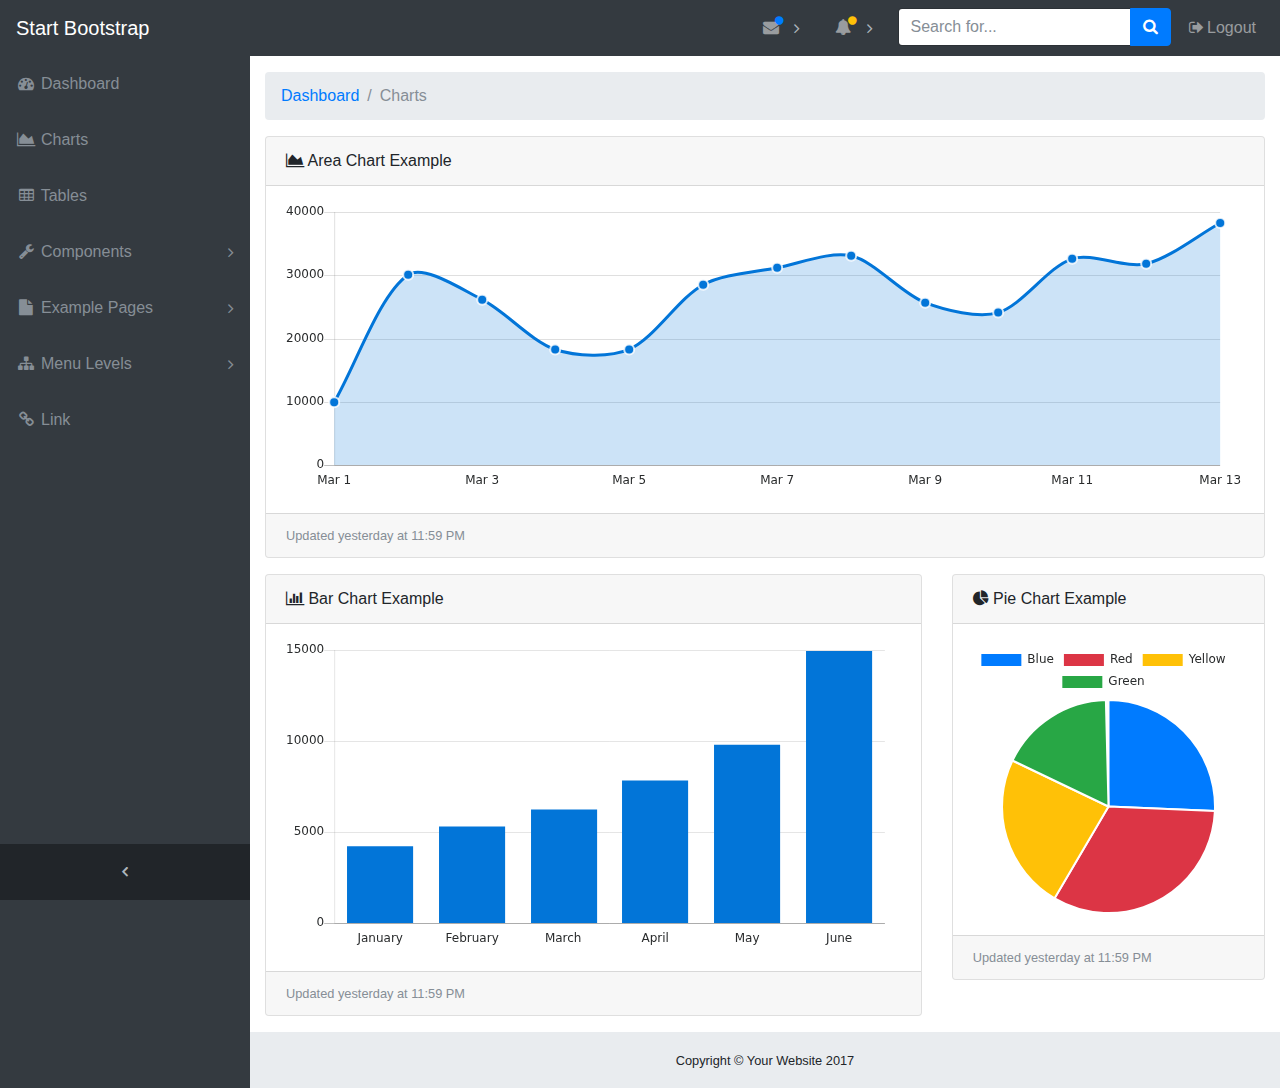
<file: charts.html>
<!DOCTYPE html>
<html lang="en">

<head>
  <meta charset="utf-8">
  <meta http-equiv="X-UA-Compatible" content="IE=edge">
  <meta name="viewport" content="width=device-width, initial-scale=1, shrink-to-fit=no">
  <meta name="description" content="">
  <meta name="author" content="">
  <title>SB Admin - Start Bootstrap Template</title>
  <!-- Bootstrap core CSS-->
  <link href="vendor/bootstrap/css/bootstrap.min.css" rel="stylesheet">
  <!-- Custom fonts for this template-->
  <link href="vendor/font-awesome/css/font-awesome.min.css" rel="stylesheet" type="text/css">
  <!-- Custom styles for this template-->
  <link href="css/sb-admin.css" rel="stylesheet">
</head>

<body class="fixed-nav sticky-footer bg-dark" id="page-top">
  <!-- Navigation-->
  <nav class="navbar navbar-expand-lg navbar-dark bg-dark fixed-top" id="mainNav">
    <a class="navbar-brand" href="index.html">Start Bootstrap</a>
    <button class="navbar-toggler navbar-toggler-right" type="button" data-toggle="collapse" data-target="#navbarResponsive" aria-controls="navbarResponsive" aria-expanded="false" aria-label="Toggle navigation">
      <span class="navbar-toggler-icon"></span>
    </button>
    <div class="collapse navbar-collapse" id="navbarResponsive">
      <ul class="navbar-nav navbar-sidenav" id="exampleAccordion">
        <li class="nav-item" data-toggle="tooltip" data-placement="right" title="Dashboard">
          <a class="nav-link" href="index.html">
            <i class="fa fa-fw fa-dashboard"></i>
            <span class="nav-link-text">Dashboard</span>
          </a>
        </li>
        <li class="nav-item" data-toggle="tooltip" data-placement="right" title="Charts">
          <a class="nav-link" href="charts.html">
            <i class="fa fa-fw fa-area-chart"></i>
            <span class="nav-link-text">Charts</span>
          </a>
        </li>
        <li class="nav-item" data-toggle="tooltip" data-placement="right" title="Tables">
          <a class="nav-link" href="tables.html">
            <i class="fa fa-fw fa-table"></i>
            <span class="nav-link-text">Tables</span>
          </a>
        </li>
        <li class="nav-item" data-toggle="tooltip" data-placement="right" title="Components">
          <a class="nav-link nav-link-collapse collapsed" data-toggle="collapse" href="#collapseComponents" data-parent="#exampleAccordion">
            <i class="fa fa-fw fa-wrench"></i>
            <span class="nav-link-text">Components</span>
          </a>
          <ul class="sidenav-second-level collapse" id="collapseComponents">
            <li>
              <a href="navbar.html">Navbar</a>
            </li>
            <li>
              <a href="cards.html">Cards</a>
            </li>
          </ul>
        </li>
        <li class="nav-item" data-toggle="tooltip" data-placement="right" title="Example Pages">
          <a class="nav-link nav-link-collapse collapsed" data-toggle="collapse" href="#collapseExamplePages" data-parent="#exampleAccordion">
            <i class="fa fa-fw fa-file"></i>
            <span class="nav-link-text">Example Pages</span>
          </a>
          <ul class="sidenav-second-level collapse" id="collapseExamplePages">
            <li>
              <a href="login.html">Login Page</a>
            </li>
            <li>
              <a href="register.html">Registration Page</a>
            </li>
            <li>
              <a href="forgot-password.html">Forgot Password Page</a>
            </li>
            <li>
              <a href="blank.html">Blank Page</a>
            </li>
          </ul>
        </li>
        <li class="nav-item" data-toggle="tooltip" data-placement="right" title="Menu Levels">
          <a class="nav-link nav-link-collapse collapsed" data-toggle="collapse" href="#collapseMulti" data-parent="#exampleAccordion">
            <i class="fa fa-fw fa-sitemap"></i>
            <span class="nav-link-text">Menu Levels</span>
          </a>
          <ul class="sidenav-second-level collapse" id="collapseMulti">
            <li>
              <a href="#">Second Level Item</a>
            </li>
            <li>
              <a href="#">Second Level Item</a>
            </li>
            <li>
              <a href="#">Second Level Item</a>
            </li>
            <li>
              <a class="nav-link-collapse collapsed" data-toggle="collapse" href="#collapseMulti2">Third Level</a>
              <ul class="sidenav-third-level collapse" id="collapseMulti2">
                <li>
                  <a href="#">Third Level Item</a>
                </li>
                <li>
                  <a href="#">Third Level Item</a>
                </li>
                <li>
                  <a href="#">Third Level Item</a>
                </li>
              </ul>
            </li>
          </ul>
        </li>
        <li class="nav-item" data-toggle="tooltip" data-placement="right" title="Link">
          <a class="nav-link" href="#">
            <i class="fa fa-fw fa-link"></i>
            <span class="nav-link-text">Link</span>
          </a>
        </li>
      </ul>
      <ul class="navbar-nav sidenav-toggler">
        <li class="nav-item">
          <a class="nav-link text-center" id="sidenavToggler">
            <i class="fa fa-fw fa-angle-left"></i>
          </a>
        </li>
      </ul>
      <ul class="navbar-nav ml-auto">
        <li class="nav-item dropdown">
          <a class="nav-link dropdown-toggle mr-lg-2" id="messagesDropdown" href="#" data-toggle="dropdown" aria-haspopup="true" aria-expanded="false">
            <i class="fa fa-fw fa-envelope"></i>
            <span class="d-lg-none">Messages
              <span class="badge badge-pill badge-primary">12 New</span>
            </span>
            <span class="indicator text-primary d-none d-lg-block">
              <i class="fa fa-fw fa-circle"></i>
            </span>
          </a>
          <div class="dropdown-menu" aria-labelledby="messagesDropdown">
            <h6 class="dropdown-header">New Messages:</h6>
            <div class="dropdown-divider"></div>
            <a class="dropdown-item" href="#">
              <strong>David Miller</strong>
              <span class="small float-right text-muted">11:21 AM</span>
              <div class="dropdown-message small">Hey there! This new version of SB Admin is pretty awesome! These messages clip off when they reach the end of the box so they don't overflow over to the sides!</div>
            </a>
            <div class="dropdown-divider"></div>
            <a class="dropdown-item" href="#">
              <strong>Jane Smith</strong>
              <span class="small float-right text-muted">11:21 AM</span>
              <div class="dropdown-message small">I was wondering if you could meet for an appointment at 3:00 instead of 4:00. Thanks!</div>
            </a>
            <div class="dropdown-divider"></div>
            <a class="dropdown-item" href="#">
              <strong>John Doe</strong>
              <span class="small float-right text-muted">11:21 AM</span>
              <div class="dropdown-message small">I've sent the final files over to you for review. When you're able to sign off of them let me know and we can discuss distribution.</div>
            </a>
            <div class="dropdown-divider"></div>
            <a class="dropdown-item small" href="#">View all messages</a>
          </div>
        </li>
        <li class="nav-item dropdown">
          <a class="nav-link dropdown-toggle mr-lg-2" id="alertsDropdown" href="#" data-toggle="dropdown" aria-haspopup="true" aria-expanded="false">
            <i class="fa fa-fw fa-bell"></i>
            <span class="d-lg-none">Alerts
              <span class="badge badge-pill badge-warning">6 New</span>
            </span>
            <span class="indicator text-warning d-none d-lg-block">
              <i class="fa fa-fw fa-circle"></i>
            </span>
          </a>
          <div class="dropdown-menu" aria-labelledby="alertsDropdown">
            <h6 class="dropdown-header">New Alerts:</h6>
            <div class="dropdown-divider"></div>
            <a class="dropdown-item" href="#">
              <span class="text-success">
                <strong>
                  <i class="fa fa-long-arrow-up fa-fw"></i>Status Update</strong>
              </span>
              <span class="small float-right text-muted">11:21 AM</span>
              <div class="dropdown-message small">This is an automated server response message. All systems are online.</div>
            </a>
            <div class="dropdown-divider"></div>
            <a class="dropdown-item" href="#">
              <span class="text-danger">
                <strong>
                  <i class="fa fa-long-arrow-down fa-fw"></i>Status Update</strong>
              </span>
              <span class="small float-right text-muted">11:21 AM</span>
              <div class="dropdown-message small">This is an automated server response message. All systems are online.</div>
            </a>
            <div class="dropdown-divider"></div>
            <a class="dropdown-item" href="#">
              <span class="text-success">
                <strong>
                  <i class="fa fa-long-arrow-up fa-fw"></i>Status Update</strong>
              </span>
              <span class="small float-right text-muted">11:21 AM</span>
              <div class="dropdown-message small">This is an automated server response message. All systems are online.</div>
            </a>
            <div class="dropdown-divider"></div>
            <a class="dropdown-item small" href="#">View all alerts</a>
          </div>
        </li>
        <li class="nav-item">
          <form class="form-inline my-2 my-lg-0 mr-lg-2">
            <div class="input-group">
              <input class="form-control" type="text" placeholder="Search for...">
              <span class="input-group-btn">
                <button class="btn btn-primary" type="button">
                  <i class="fa fa-search"></i>
                </button>
              </span>
            </div>
          </form>
        </li>
        <li class="nav-item">
          <a class="nav-link" data-toggle="modal" data-target="#exampleModal">
            <i class="fa fa-fw fa-sign-out"></i>Logout</a>
        </li>
      </ul>
    </div>
  </nav>
  <div class="content-wrapper">
    <div class="container-fluid">
      <!-- Breadcrumbs-->
      <ol class="breadcrumb">
        <li class="breadcrumb-item">
          <a href="#">Dashboard</a>
        </li>
        <li class="breadcrumb-item active">Charts</li>
      </ol>
      <!-- Area Chart Example-->
      <div class="card mb-3">
        <div class="card-header">
          <i class="fa fa-area-chart"></i> Area Chart Example</div>
        <div class="card-body">
          <canvas id="myAreaChart" width="100%" height="30"></canvas>
        </div>
        <div class="card-footer small text-muted">Updated yesterday at 11:59 PM</div>
      </div>
      <div class="row">
        <div class="col-lg-8">
          <!-- Example Bar Chart Card-->
          <div class="card mb-3">
            <div class="card-header">
              <i class="fa fa-bar-chart"></i> Bar Chart Example</div>
            <div class="card-body">
              <canvas id="myBarChart" width="100" height="50"></canvas>
            </div>
            <div class="card-footer small text-muted">Updated yesterday at 11:59 PM</div>
          </div>
        </div>
        <div class="col-lg-4">
          <!-- Example Pie Chart Card-->
          <div class="card mb-3">
            <div class="card-header">
              <i class="fa fa-pie-chart"></i> Pie Chart Example</div>
            <div class="card-body">
              <canvas id="myPieChart" width="100%" height="100"></canvas>
            </div>
            <div class="card-footer small text-muted">Updated yesterday at 11:59 PM</div>
          </div>
        </div>
      </div>
    </div>
    <!-- /.container-fluid-->
    <!-- /.content-wrapper-->
    <footer class="sticky-footer">
      <div class="container">
        <div class="text-center">
          <small>Copyright © Your Website 2017</small>
        </div>
      </div>
    </footer>
    <!-- Scroll to Top Button-->
    <a class="scroll-to-top rounded" href="#page-top">
      <i class="fa fa-angle-up"></i>
    </a>
    <!-- Logout Modal-->
    <div class="modal fade" id="exampleModal" tabindex="-1" role="dialog" aria-labelledby="exampleModalLabel" aria-hidden="true">
      <div class="modal-dialog" role="document">
        <div class="modal-content">
          <div class="modal-header">
            <h5 class="modal-title" id="exampleModalLabel">Ready to Leave?</h5>
            <button class="close" type="button" data-dismiss="modal" aria-label="Close">
              <span aria-hidden="true">×</span>
            </button>
          </div>
          <div class="modal-body">Select "Logout" below if you are ready to end your current session.</div>
          <div class="modal-footer">
            <button class="btn btn-secondary" type="button" data-dismiss="modal">Cancel</button>
            <a class="btn btn-primary" href="login.html">Logout</a>
          </div>
        </div>
      </div>
    </div>
    <!-- Bootstrap core JavaScript-->
    <script src="vendor/jquery/jquery.min.js"></script>
    <script src="vendor/popper/popper.min.js"></script>
    <script src="vendor/bootstrap/js/bootstrap.min.js"></script>
    <!-- Core plugin JavaScript-->
    <script src="vendor/jquery-easing/jquery.easing.min.js"></script>
    <!-- Page level plugin JavaScript-->
    <script src="vendor/chart.js/Chart.min.js"></script>
    <!-- Custom scripts for all pages-->
    <script src="js/sb-admin.min.js"></script>
    <!-- Custom scripts for this page-->
    <script src="js/sb-admin-charts.min.js"></script>
  </div>
</body>

</html>
</file>
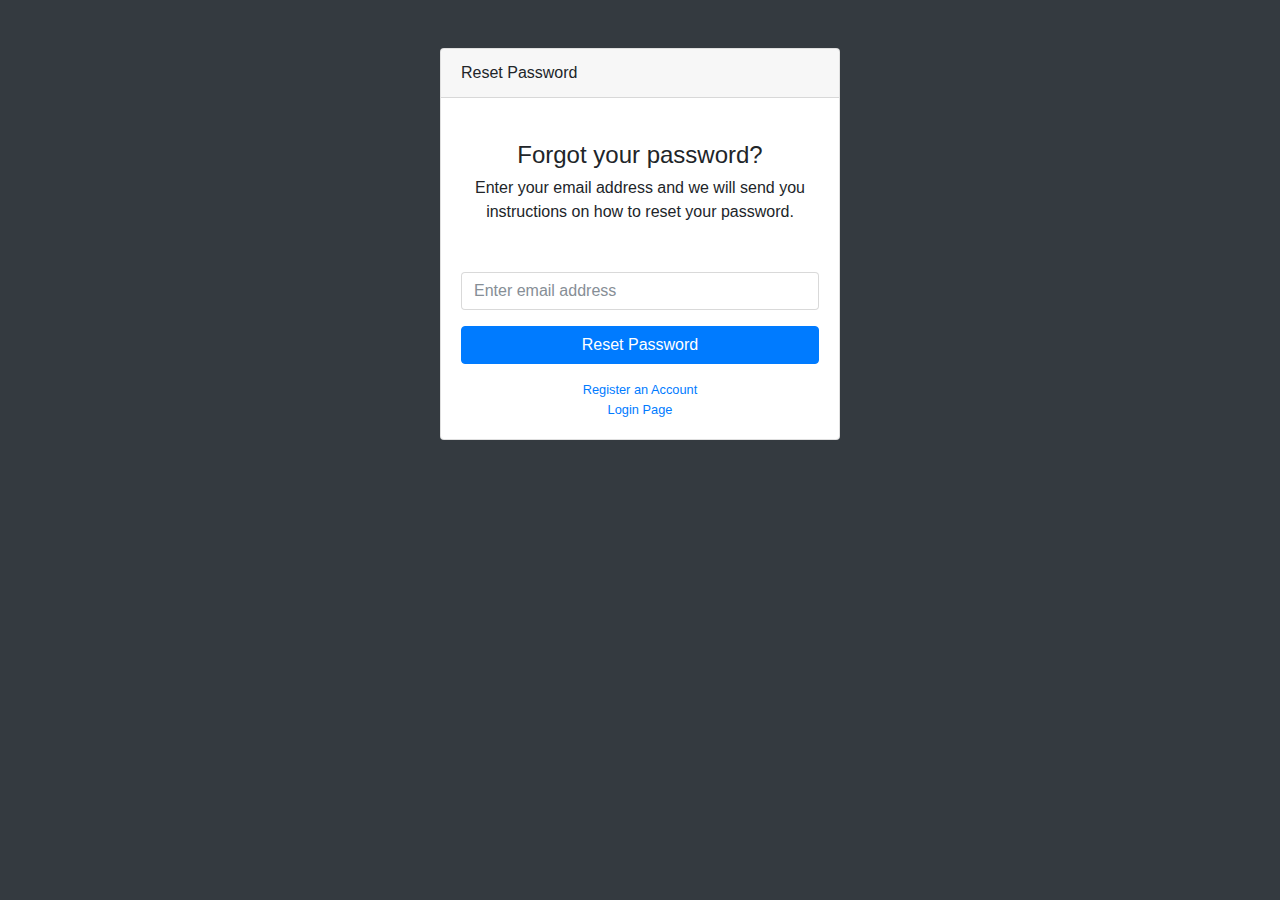
<file: forgot-password.html>
<!DOCTYPE html>
<html lang="en">

<head>
  <meta charset="utf-8">
  <meta http-equiv="X-UA-Compatible" content="IE=edge">
  <meta name="viewport" content="width=device-width, initial-scale=1, shrink-to-fit=no">
  <meta name="description" content="">
  <meta name="author" content="">
  <title>SB Admin - Start Bootstrap Template</title>
  <!-- Bootstrap core CSS-->
  <link href="vendor/bootstrap/css/bootstrap.min.css" rel="stylesheet">
  <!-- Custom fonts for this template-->
  <link href="vendor/font-awesome/css/font-awesome.min.css" rel="stylesheet" type="text/css">
  <!-- Custom styles for this template-->
  <link href="css/sb-admin.css" rel="stylesheet">
</head>

<body class="bg-dark">
  <div class="container">
    <div class="card card-login mx-auto mt-5">
      <div class="card-header">Reset Password</div>
      <div class="card-body">
        <div class="text-center mt-4 mb-5">
          <h4>Forgot your password?</h4>
          <p>Enter your email address and we will send you instructions on how to reset your password.</p>
        </div>
        <form>
          <div class="form-group">
            <input class="form-control" id="exampleInputEmail1" type="email" aria-describedby="emailHelp" placeholder="Enter email address">
          </div>
          <a class="btn btn-primary btn-block" href="login.html">Reset Password</a>
        </form>
        <div class="text-center">
          <a class="d-block small mt-3" href="register.html">Register an Account</a>
          <a class="d-block small" href="login.html">Login Page</a>
        </div>
      </div>
    </div>
  </div>
  <!-- Bootstrap core JavaScript-->
  <script src="vendor/jquery/jquery.min.js"></script>
  <script src="vendor/popper/popper.min.js"></script>
  <script src="vendor/bootstrap/js/bootstrap.min.js"></script>
  <!-- Core plugin JavaScript-->
  <script src="vendor/jquery-easing/jquery.easing.min.js"></script>
</body>

</html>
</file>
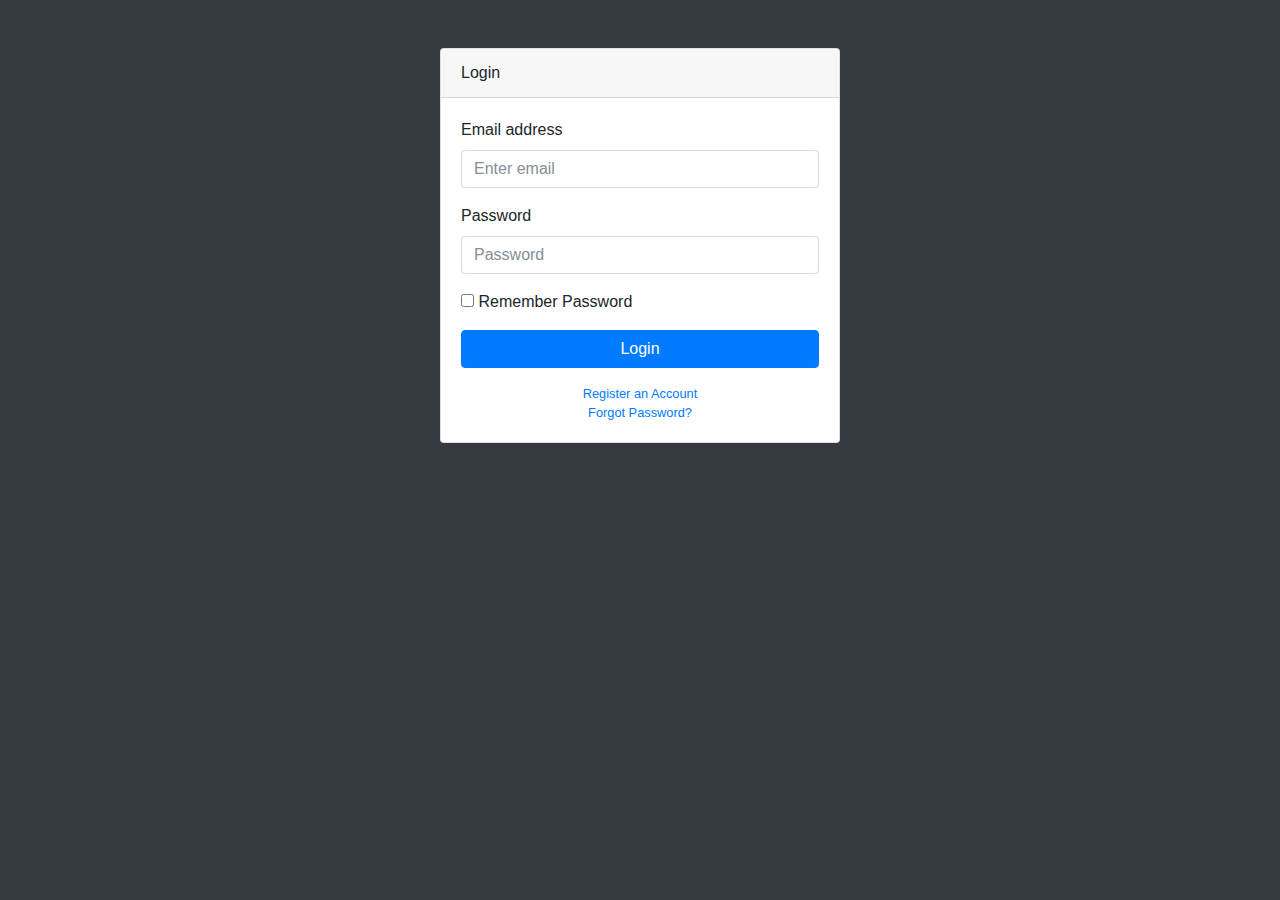
<file: login.html>
<!DOCTYPE html>
<html lang="en">

<head>
  <meta charset="utf-8">
  <meta http-equiv="X-UA-Compatible" content="IE=edge">
  <meta name="viewport" content="width=device-width, initial-scale=1, shrink-to-fit=no">
  <meta name="description" content="">
  <meta name="author" content="">
  <title>SB Admin - Start Bootstrap Template</title>
  <!-- Bootstrap core CSS-->
  <link href="vendor/bootstrap/css/bootstrap.min.css" rel="stylesheet">
  <!-- Custom fonts for this template-->
  <link href="vendor/font-awesome/css/font-awesome.min.css" rel="stylesheet" type="text/css">
  <!-- Custom styles for this template-->
  <link href="css/sb-admin.css" rel="stylesheet">
</head>

<body class="bg-dark">
  <div class="container">
    <div class="card card-login mx-auto mt-5">
      <div class="card-header">Login</div>
      <div class="card-body">
        <form>
          <div class="form-group">
            <label for="exampleInputEmail1">Email address</label>
            <input class="form-control" id="exampleInputEmail1" type="email" aria-describedby="emailHelp" placeholder="Enter email">
          </div>
          <div class="form-group">
            <label for="exampleInputPassword1">Password</label>
            <input class="form-control" id="exampleInputPassword1" type="password" placeholder="Password">
          </div>
          <div class="form-group">
            <div class="form-check">
              <label class="form-check-label">
                <input class="form-check-input" type="checkbox"> Remember Password</label>
            </div>
          </div>
          <a class="btn btn-primary btn-block" href="index.html">Login</a>
        </form>
        <div class="text-center">
          <a class="d-block small mt-3" href="register.html">Register an Account</a>
          <a class="d-block small" href="forgot-password.html">Forgot Password?</a>
        </div>
      </div>
    </div>
  </div>
  <!-- Bootstrap core JavaScript-->
  <script src="vendor/jquery/jquery.min.js"></script>
  <script src="vendor/popper/popper.min.js"></script>
  <script src="vendor/bootstrap/js/bootstrap.min.js"></script>
  <!-- Core plugin JavaScript-->
  <script src="vendor/jquery-easing/jquery.easing.min.js"></script>
</body>

</html>
</file>
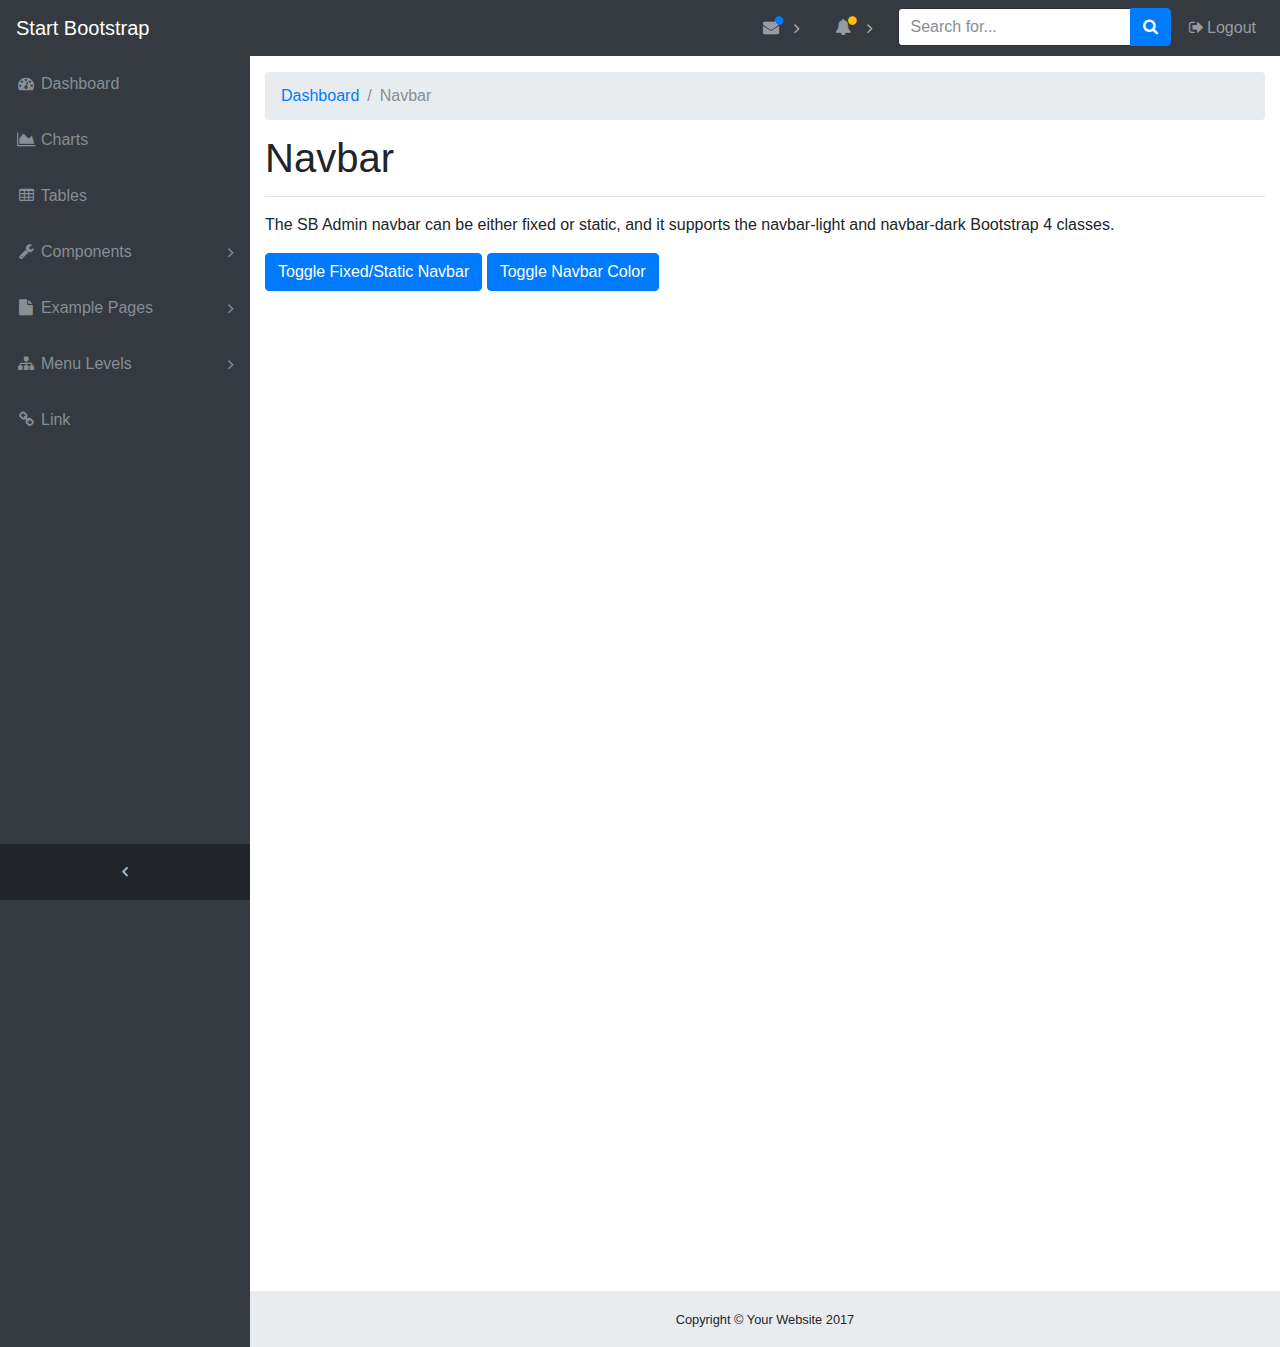
<file: navbar.html>
<!DOCTYPE html>
<html lang="en">

<head>
  <meta charset="utf-8">
  <meta http-equiv="X-UA-Compatible" content="IE=edge">
  <meta name="viewport" content="width=device-width, initial-scale=1, shrink-to-fit=no">
  <meta name="description" content="">
  <meta name="author" content="">
  <title>SB Admin - Start Bootstrap Template</title>
  <!-- Bootstrap core CSS-->
  <link href="vendor/bootstrap/css/bootstrap.min.css" rel="stylesheet">
  <!-- Custom fonts for this template-->
  <link href="vendor/font-awesome/css/font-awesome.min.css" rel="stylesheet" type="text/css">
  <!-- Custom styles for this template-->
  <link href="css/sb-admin.css" rel="stylesheet">
</head>

<body class="fixed-nav sticky-footer bg-dark" id="page-top">
  <!-- Navigation-->
  <nav class="navbar navbar-expand-lg navbar-dark bg-dark fixed-top" id="mainNav">
    <a class="navbar-brand" href="index.html">Start Bootstrap</a>
    <button class="navbar-toggler navbar-toggler-right" type="button" data-toggle="collapse" data-target="#navbarResponsive" aria-controls="navbarResponsive" aria-expanded="false" aria-label="Toggle navigation">
      <span class="navbar-toggler-icon"></span>
    </button>
    <div class="collapse navbar-collapse" id="navbarResponsive">
      <ul class="navbar-nav navbar-sidenav" id="exampleAccordion">
        <li class="nav-item" data-toggle="tooltip" data-placement="right" title="Dashboard">
          <a class="nav-link" href="index.html">
            <i class="fa fa-fw fa-dashboard"></i>
            <span class="nav-link-text">Dashboard</span>
          </a>
        </li>
        <li class="nav-item" data-toggle="tooltip" data-placement="right" title="Charts">
          <a class="nav-link" href="charts.html">
            <i class="fa fa-fw fa-area-chart"></i>
            <span class="nav-link-text">Charts</span>
          </a>
        </li>
        <li class="nav-item" data-toggle="tooltip" data-placement="right" title="Tables">
          <a class="nav-link" href="tables.html">
            <i class="fa fa-fw fa-table"></i>
            <span class="nav-link-text">Tables</span>
          </a>
        </li>
        <li class="nav-item" data-toggle="tooltip" data-placement="right" title="Components">
          <a class="nav-link nav-link-collapse collapsed" data-toggle="collapse" href="#collapseComponents" data-parent="#exampleAccordion">
            <i class="fa fa-fw fa-wrench"></i>
            <span class="nav-link-text">Components</span>
          </a>
          <ul class="sidenav-second-level collapse" id="collapseComponents">
            <li>
              <a href="navbar.html">Navbar</a>
            </li>
            <li>
              <a href="cards.html">Cards</a>
            </li>
          </ul>
        </li>
        <li class="nav-item" data-toggle="tooltip" data-placement="right" title="Example Pages">
          <a class="nav-link nav-link-collapse collapsed" data-toggle="collapse" href="#collapseExamplePages" data-parent="#exampleAccordion">
            <i class="fa fa-fw fa-file"></i>
            <span class="nav-link-text">Example Pages</span>
          </a>
          <ul class="sidenav-second-level collapse" id="collapseExamplePages">
            <li>
              <a href="login.html">Login Page</a>
            </li>
            <li>
              <a href="register.html">Registration Page</a>
            </li>
            <li>
              <a href="forgot-password.html">Forgot Password Page</a>
            </li>
            <li>
              <a href="blank.html">Blank Page</a>
            </li>
          </ul>
        </li>
        <li class="nav-item" data-toggle="tooltip" data-placement="right" title="Menu Levels">
          <a class="nav-link nav-link-collapse collapsed" data-toggle="collapse" href="#collapseMulti" data-parent="#exampleAccordion">
            <i class="fa fa-fw fa-sitemap"></i>
            <span class="nav-link-text">Menu Levels</span>
          </a>
          <ul class="sidenav-second-level collapse" id="collapseMulti">
            <li>
              <a href="#">Second Level Item</a>
            </li>
            <li>
              <a href="#">Second Level Item</a>
            </li>
            <li>
              <a href="#">Second Level Item</a>
            </li>
            <li>
              <a class="nav-link-collapse collapsed" data-toggle="collapse" href="#collapseMulti2">Third Level</a>
              <ul class="sidenav-third-level collapse" id="collapseMulti2">
                <li>
                  <a href="#">Third Level Item</a>
                </li>
                <li>
                  <a href="#">Third Level Item</a>
                </li>
                <li>
                  <a href="#">Third Level Item</a>
                </li>
              </ul>
            </li>
          </ul>
        </li>
        <li class="nav-item" data-toggle="tooltip" data-placement="right" title="Link">
          <a class="nav-link" href="#">
            <i class="fa fa-fw fa-link"></i>
            <span class="nav-link-text">Link</span>
          </a>
        </li>
      </ul>
      <ul class="navbar-nav sidenav-toggler">
        <li class="nav-item">
          <a class="nav-link text-center" id="sidenavToggler">
            <i class="fa fa-fw fa-angle-left"></i>
          </a>
        </li>
      </ul>
      <ul class="navbar-nav ml-auto">
        <li class="nav-item dropdown">
          <a class="nav-link dropdown-toggle mr-lg-2" id="messagesDropdown" href="#" data-toggle="dropdown" aria-haspopup="true" aria-expanded="false">
            <i class="fa fa-fw fa-envelope"></i>
            <span class="d-lg-none">Messages
              <span class="badge badge-pill badge-primary">12 New</span>
            </span>
            <span class="indicator text-primary d-none d-lg-block">
              <i class="fa fa-fw fa-circle"></i>
            </span>
          </a>
          <div class="dropdown-menu" aria-labelledby="messagesDropdown">
            <h6 class="dropdown-header">New Messages:</h6>
            <div class="dropdown-divider"></div>
            <a class="dropdown-item" href="#">
              <strong>David Miller</strong>
              <span class="small float-right text-muted">11:21 AM</span>
              <div class="dropdown-message small">Hey there! This new version of SB Admin is pretty awesome! These messages clip off when they reach the end of the box so they don't overflow over to the sides!</div>
            </a>
            <div class="dropdown-divider"></div>
            <a class="dropdown-item" href="#">
              <strong>Jane Smith</strong>
              <span class="small float-right text-muted">11:21 AM</span>
              <div class="dropdown-message small">I was wondering if you could meet for an appointment at 3:00 instead of 4:00. Thanks!</div>
            </a>
            <div class="dropdown-divider"></div>
            <a class="dropdown-item" href="#">
              <strong>John Doe</strong>
              <span class="small float-right text-muted">11:21 AM</span>
              <div class="dropdown-message small">I've sent the final files over to you for review. When you're able to sign off of them let me know and we can discuss distribution.</div>
            </a>
            <div class="dropdown-divider"></div>
            <a class="dropdown-item small" href="#">View all messages</a>
          </div>
        </li>
        <li class="nav-item dropdown">
          <a class="nav-link dropdown-toggle mr-lg-2" id="alertsDropdown" href="#" data-toggle="dropdown" aria-haspopup="true" aria-expanded="false">
            <i class="fa fa-fw fa-bell"></i>
            <span class="d-lg-none">Alerts
              <span class="badge badge-pill badge-warning">6 New</span>
            </span>
            <span class="indicator text-warning d-none d-lg-block">
              <i class="fa fa-fw fa-circle"></i>
            </span>
          </a>
          <div class="dropdown-menu" aria-labelledby="alertsDropdown">
            <h6 class="dropdown-header">New Alerts:</h6>
            <div class="dropdown-divider"></div>
            <a class="dropdown-item" href="#">
              <span class="text-success">
                <strong>
                  <i class="fa fa-long-arrow-up fa-fw"></i>Status Update</strong>
              </span>
              <span class="small float-right text-muted">11:21 AM</span>
              <div class="dropdown-message small">This is an automated server response message. All systems are online.</div>
            </a>
            <div class="dropdown-divider"></div>
            <a class="dropdown-item" href="#">
              <span class="text-danger">
                <strong>
                  <i class="fa fa-long-arrow-down fa-fw"></i>Status Update</strong>
              </span>
              <span class="small float-right text-muted">11:21 AM</span>
              <div class="dropdown-message small">This is an automated server response message. All systems are online.</div>
            </a>
            <div class="dropdown-divider"></div>
            <a class="dropdown-item" href="#">
              <span class="text-success">
                <strong>
                  <i class="fa fa-long-arrow-up fa-fw"></i>Status Update</strong>
              </span>
              <span class="small float-right text-muted">11:21 AM</span>
              <div class="dropdown-message small">This is an automated server response message. All systems are online.</div>
            </a>
            <div class="dropdown-divider"></div>
            <a class="dropdown-item small" href="#">View all alerts</a>
          </div>
        </li>
        <li class="nav-item">
          <form class="form-inline my-2 my-lg-0 mr-lg-2">
            <div class="input-group">
              <input class="form-control" type="text" placeholder="Search for...">
              <span class="input-group-btn">
                <button class="btn btn-primary" type="button">
                  <i class="fa fa-search"></i>
                </button>
              </span>
            </div>
          </form>
        </li>
        <li class="nav-item">
          <a class="nav-link" data-toggle="modal" data-target="#exampleModal">
            <i class="fa fa-fw fa-sign-out"></i>Logout</a>
        </li>
      </ul>
    </div>
  </nav>
  <div class="content-wrapper">
    <div class="container-fluid">
      <!-- Breadcrumbs-->
      <ol class="breadcrumb">
        <li class="breadcrumb-item">
          <a href="#">Dashboard</a>
        </li>
        <li class="breadcrumb-item active">Navbar</li>
      </ol>
      <h1>Navbar</h1>
      <hr>
      <p>The SB Admin navbar can be either fixed or static, and it supports the navbar-light and navbar-dark Bootstrap 4 classes.</p>
      <a class="btn btn-primary" href="#" id="toggleNavPosition">Toggle Fixed/Static Navbar</a>
      <a class="btn btn-primary" href="#" id="toggleNavColor">Toggle Navbar Color</a>
      <!-- Blank div to give the page height to preview the fixed vs. static navbar-->
      <div style="height: 1000px;"></div>
    </div>
    <!-- /.container-fluid-->
    <!-- /.content-wrapper-->
    <footer class="sticky-footer">
      <div class="container">
        <div class="text-center">
          <small>Copyright © Your Website 2017</small>
        </div>
      </div>
    </footer>
    <!-- Scroll to Top Button-->
    <a class="scroll-to-top rounded" href="#page-top">
      <i class="fa fa-angle-up"></i>
    </a>
    <!-- Logout Modal-->
    <div class="modal fade" id="exampleModal" tabindex="-1" role="dialog" aria-labelledby="exampleModalLabel" aria-hidden="true">
      <div class="modal-dialog" role="document">
        <div class="modal-content">
          <div class="modal-header">
            <h5 class="modal-title" id="exampleModalLabel">Ready to Leave?</h5>
            <button class="close" type="button" data-dismiss="modal" aria-label="Close">
              <span aria-hidden="true">×</span>
            </button>
          </div>
          <div class="modal-body">Select "Logout" below if you are ready to end your current session.</div>
          <div class="modal-footer">
            <button class="btn btn-secondary" type="button" data-dismiss="modal">Cancel</button>
            <a class="btn btn-primary" href="login.html">Logout</a>
          </div>
        </div>
      </div>
    </div>
    <!-- Bootstrap core JavaScript-->
    <script src="vendor/jquery/jquery.min.js"></script>
    <script src="vendor/popper/popper.min.js"></script>
    <script src="vendor/bootstrap/js/bootstrap.min.js"></script>
    <!-- Core plugin JavaScript-->
    <script src="vendor/jquery-easing/jquery.easing.min.js"></script>
    <!-- Custom scripts for all pages-->
    <script src="js/sb-admin.min.js"></script>
    <!-- Custom scripts for this page-->
    <!-- Toggle between fixed and static navbar-->
    <script>
    $('#toggleNavPosition').click(function() {
      $('body').toggleClass('fixed-nav');
      $('nav').toggleClass('fixed-top static-top');
    });

    </script>
    <!-- Toggle between dark and light navbar-->
    <script>
    $('#toggleNavColor').click(function() {
      $('nav').toggleClass('navbar-dark navbar-light');
      $('nav').toggleClass('bg-dark bg-light');
      $('body').toggleClass('bg-dark bg-light');
    });

    </script>
  </div>
</body>

</html>
</file>
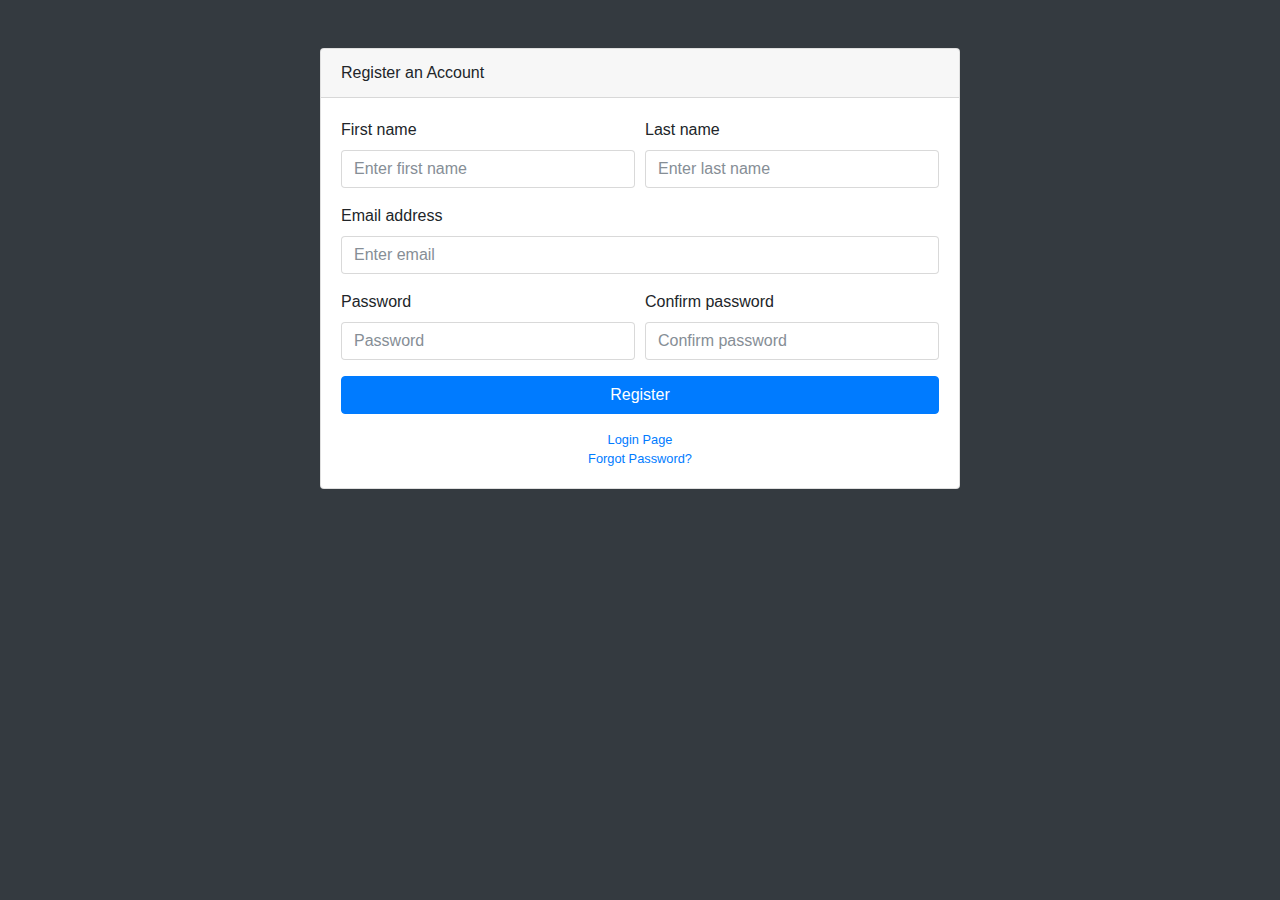
<file: register.html>
<!DOCTYPE html>
<html lang="en">

<head>
  <meta charset="utf-8">
  <meta http-equiv="X-UA-Compatible" content="IE=edge">
  <meta name="viewport" content="width=device-width, initial-scale=1, shrink-to-fit=no">
  <meta name="description" content="">
  <meta name="author" content="">
  <title>SB Admin - Start Bootstrap Template</title>
  <!-- Bootstrap core CSS-->
  <link href="vendor/bootstrap/css/bootstrap.min.css" rel="stylesheet">
  <!-- Custom fonts for this template-->
  <link href="vendor/font-awesome/css/font-awesome.min.css" rel="stylesheet" type="text/css">
  <!-- Custom styles for this template-->
  <link href="css/sb-admin.css" rel="stylesheet">
</head>

<body class="bg-dark">
  <div class="container">
    <div class="card card-register mx-auto mt-5">
      <div class="card-header">Register an Account</div>
      <div class="card-body">
        <form>
          <div class="form-group">
            <div class="form-row">
              <div class="col-md-6">
                <label for="exampleInputName">First name</label>
                <input class="form-control" id="exampleInputName" type="text" aria-describedby="nameHelp" placeholder="Enter first name">
              </div>
              <div class="col-md-6">
                <label for="exampleInputLastName">Last name</label>
                <input class="form-control" id="exampleInputLastName" type="text" aria-describedby="nameHelp" placeholder="Enter last name">
              </div>
            </div>
          </div>
          <div class="form-group">
            <label for="exampleInputEmail1">Email address</label>
            <input class="form-control" id="exampleInputEmail1" type="email" aria-describedby="emailHelp" placeholder="Enter email">
          </div>
          <div class="form-group">
            <div class="form-row">
              <div class="col-md-6">
                <label for="exampleInputPassword1">Password</label>
                <input class="form-control" id="exampleInputPassword1" type="password" placeholder="Password">
              </div>
              <div class="col-md-6">
                <label for="exampleConfirmPassword">Confirm password</label>
                <input class="form-control" id="exampleConfirmPassword" type="password" placeholder="Confirm password">
              </div>
            </div>
          </div>
          <a class="btn btn-primary btn-block" href="login.html">Register</a>
        </form>
        <div class="text-center">
          <a class="d-block small mt-3" href="login.html">Login Page</a>
          <a class="d-block small" href="forgot-password.html">Forgot Password?</a>
        </div>
      </div>
    </div>
  </div>
  <!-- Bootstrap core JavaScript-->
  <script src="vendor/jquery/jquery.min.js"></script>
  <script src="vendor/popper/popper.min.js"></script>
  <script src="vendor/bootstrap/js/bootstrap.min.js"></script>
  <!-- Core plugin JavaScript-->
  <script src="vendor/jquery-easing/jquery.easing.min.js"></script>
</body>

</html>
</file>
<file: public/css/sb-admin.css>
/*!
 * Start Bootstrap - SB Admin v4.0.0-beta (https://startbootstrap.com/template-overviews/sb-admin)
 * Copyright 2013-2017 Start Bootstrap
 * Licensed under MIT (https://github.com/BlackrockDigital/startbootstrap-sb-admin/blob/master/LICENSE)
 */
html {
  position: relative;
  min-height: 100%; }

body {
  overflow-x: hidden; }

body.sticky-footer {
  margin-bottom: 56px; }
  body.sticky-footer .content-wrapper {
    min-height: calc(100vh - 56px - 56px); }

body.fixed-nav {
  padding-top: 56px; }

.content-wrapper {
  min-height: calc(100vh - 56px);
  padding-top: 1rem; }

.scroll-to-top {
  position: fixed;
  right: 15px;
  bottom: 3px;
  display: none;
  width: 50px;
  height: 50px;
  text-align: center;
  color: white;
  background: rgba(52, 58, 64, 0.5);
  line-height: 45px; }
  .scroll-to-top:focus, .scroll-to-top:hover {
    color: white; }
  .scroll-to-top:hover {
    background: #343a40; }
  .scroll-to-top i {
    font-weight: 800; }

.smaller {
  font-size: 0.7rem; }

.o-hidden {
  overflow: hidden !important; }

.z-0 {
  z-index: 0; }

.z-1 {
  z-index: 1; }

#mainNav .navbar-collapse {
  overflow: auto;
  max-height: 75vh; }
  #mainNav .navbar-collapse .navbar-nav .nav-item .nav-link {
    cursor: pointer; }
  #mainNav .navbar-collapse .navbar-sidenav .nav-link-collapse:after {
    float: right;
    content: '\f107';
    font-family: 'FontAwesome'; }
  #mainNav .navbar-collapse .navbar-sidenav .nav-link-collapse.collapsed:after {
    content: '\f105'; }
  #mainNav .navbar-collapse .navbar-sidenav .sidenav-second-level,
  #mainNav .navbar-collapse .navbar-sidenav .sidenav-third-level {
    padding-left: 0; }
    #mainNav .navbar-collapse .navbar-sidenav .sidenav-second-level > li > a,
    #mainNav .navbar-collapse .navbar-sidenav .sidenav-third-level > li > a {
      display: block;
      padding: 0.5em 0; }
      #mainNav .navbar-collapse .navbar-sidenav .sidenav-second-level > li > a:focus, #mainNav .navbar-collapse .navbar-sidenav .sidenav-second-level > li > a:hover,
      #mainNav .navbar-collapse .navbar-sidenav .sidenav-third-level > li > a:focus,
      #mainNav .navbar-collapse .navbar-sidenav .sidenav-third-level > li > a:hover {
        text-decoration: none; }
  #mainNav .navbar-collapse .navbar-sidenav .sidenav-second-level > li > a {
    padding-left: 1em; }
  #mainNav .navbar-collapse .navbar-sidenav .sidenav-third-level > li > a {
    padding-left: 2em; }
  #mainNav .navbar-collapse .sidenav-toggler {
    display: none; }
  #mainNav .navbar-collapse .navbar-nav > .nav-item.dropdown > .nav-link {
    position: relative;
    min-width: 45px; }
    #mainNav .navbar-collapse .navbar-nav > .nav-item.dropdown > .nav-link:after {
      float: right;
      width: auto;
      content: '\f105';
      border: none;
      font-family: 'FontAwesome'; }
    #mainNav .navbar-collapse .navbar-nav > .nav-item.dropdown > .nav-link .indicator {
      position: absolute;
      top: 5px;
      left: 21px;
      font-size: 10px; }
  #mainNav .navbar-collapse .navbar-nav > .nav-item.dropdown.show > .nav-link:after {
    content: '\f107'; }
  #mainNav .navbar-collapse .navbar-nav > .nav-item.dropdown .dropdown-menu > .dropdown-item > .dropdown-message {
    overflow: hidden;
    max-width: none;
    text-overflow: ellipsis; }

@media (min-width: 992px) {
  #mainNav .navbar-brand {
    width: 250px; }
  #mainNav .navbar-collapse {
    overflow: visible;
    max-height: none; }
    #mainNav .navbar-collapse .navbar-sidenav {
      position: absolute;
      top: 0;
      left: 0;
      overflow-x: hidden;
      overflow-y: auto;
      -webkit-flex-direction: column;
      -ms-flex-direction: column;
      flex-direction: column;
      margin-top: 56px; }
      #mainNav .navbar-collapse .navbar-sidenav > .nav-item {
        width: 250px;
        padding: 0; }
        #mainNav .navbar-collapse .navbar-sidenav > .nav-item > .nav-link {
          padding: 1em; }
        #mainNav .navbar-collapse .navbar-sidenav > .nav-item .sidenav-second-level,
        #mainNav .navbar-collapse .navbar-sidenav > .nav-item .sidenav-third-level {
          padding-left: 0;
          list-style: none; }
          #mainNav .navbar-collapse .navbar-sidenav > .nav-item .sidenav-second-level > li,
          #mainNav .navbar-collapse .navbar-sidenav > .nav-item .sidenav-third-level > li {
            width: 250px; }
            #mainNav .navbar-collapse .navbar-sidenav > .nav-item .sidenav-second-level > li > a,
            #mainNav .navbar-collapse .navbar-sidenav > .nav-item .sidenav-third-level > li > a {
              padding: 1em; }
        #mainNav .navbar-collapse .navbar-sidenav > .nav-item .sidenav-second-level > li > a {
          padding-left: 2.75em; }
        #mainNav .navbar-collapse .navbar-sidenav > .nav-item .sidenav-third-level > li > a {
          padding-left: 3.75em; }
    #mainNav .navbar-collapse .navbar-nav > .nav-item.dropdown > .nav-link {
      min-width: 0; }
      #mainNav .navbar-collapse .navbar-nav > .nav-item.dropdown > .nav-link:after {
        width: 24px;
        text-align: center; }
    #mainNav .navbar-collapse .navbar-nav > .nav-item.dropdown .dropdown-menu > .dropdown-item > .dropdown-message {
      max-width: 300px; } }

#mainNav.fixed-top .sidenav-toggler {
  display: none; }

@media (min-width: 992px) {
  #mainNav.fixed-top .navbar-sidenav {
    height: calc(100vh - 112px); }
  #mainNav.fixed-top .sidenav-toggler {
    position: absolute;
    top: 0;
    left: 0;
    display: flex;
    overflow-x: hidden;
    overflow-y: auto;
    -webkit-flex-direction: column;
    -ms-flex-direction: column;
    flex-direction: column;
    margin-top: calc(100vh - 56px); }
    #mainNav.fixed-top .sidenav-toggler > .nav-item {
      width: 250px;
      padding: 0;
      background-color:#ffc119}
      #mainNav.fixed-top .sidenav-toggler > .nav-item > .nav-link {
        padding: 1em; } }

#mainNav.fixed-top.navbar-dark .sidenav-toggler {
  background-color: #212529; }
  #mainNav.fixed-top.navbar-dark .sidenav-toggler a i {
    color: #fff; }

#mainNav.fixed-top.navbar-light .sidenav-toggler {
  background-color: #dee2e6; }
  #mainNav.fixed-top.navbar-light .sidenav-toggler a i {
    color: rgba(0, 0, 0, 0.5); }

body.sidenav-toggled #mainNav.fixed-top .sidenav-toggler {
  overflow-x: hidden;
  width: 55px; }
  body.sidenav-toggled #mainNav.fixed-top .sidenav-toggler .nav-item,
  body.sidenav-toggled #mainNav.fixed-top .sidenav-toggler .nav-link {
    width: 55px !important; }

body.sidenav-toggled #mainNav.fixed-top #sidenavToggler i {
  -webkit-transform: scaleX(-1);
  -moz-transform: scaleX(-1);
  -o-transform: scaleX(-1);
  transform: scaleX(-1);
  filter: FlipH;
  -ms-filter: 'FlipH'; }

#mainNav.static-top .sidenav-toggler {
  display: none; }

@media (min-width: 992px) {
  #mainNav.static-top .sidenav-toggler {
    display: flex; } }

body.sidenav-toggled #mainNav.static-top #sidenavToggler i {
  -webkit-transform: scaleX(-1);
  -moz-transform: scaleX(-1);
  -o-transform: scaleX(-1);
  transform: scaleX(-1);
  filter: FlipH;
  -ms-filter: 'FlipH'; }

.content-wrapper {
  overflow-x: hidden;
  background: white; }
  @media (min-width: 992px) {
    .content-wrapper {
      margin-left: 250px; } }

#sidenavToggler i {
  font-weight: 800; }

.navbar-sidenav-tooltip.show {
  display: none; }

@media (min-width: 992px) {
  body.sidenav-toggled .content-wrapper {
    margin-left: 55px; } }

body.sidenav-toggled .navbar-sidenav {
  overflow-x: hidden;
  width: 55px; }
  body.sidenav-toggled .navbar-sidenav .nav-link-text {
    display: none; }
  body.sidenav-toggled .navbar-sidenav .nav-item,
  body.sidenav-toggled .navbar-sidenav .nav-link {
    width: 55px !important; }
    body.sidenav-toggled .navbar-sidenav .nav-item:after,
    body.sidenav-toggled .navbar-sidenav .nav-link:after {
      display: none; }

body.sidenav-toggled .navbar-sidenav-tooltip.show {
  display: flex; }

#mainNav.navbar-dark .navbar-collapse .navbar-sidenav .nav-link-collapse:after {
  color: #fff; }

#mainNav.navbar-dark .navbar-collapse .navbar-sidenav > .nav-item > .nav-link {
  color: #fff; }
  #mainNav.navbar-dark .navbar-collapse .navbar-sidenav > .nav-item > .nav-link:hover {
    color: #fcd058; }

#mainNav.navbar-dark .navbar-collapse .navbar-sidenav > .nav-item:hover {
    background-color: #fff; }


#mainNav.navbar-dark .navbar-collapse .navbar-sidenav > .nav-item .sidenav-second-level > li > a,
#mainNav.navbar-dark .navbar-collapse .navbar-sidenav > .nav-item .sidenav-third-level > li > a {
  color: #fff; }
  #mainNav.navbar-dark .navbar-collapse .navbar-sidenav > .nav-item .sidenav-second-level > li > a:focus, #mainNav.navbar-dark .navbar-collapse .navbar-sidenav > .nav-item .sidenav-second-level > li > a:hover,
  #mainNav.navbar-dark .navbar-collapse .navbar-sidenav > .nav-item .sidenav-third-level > li > a:focus,
  #mainNav.navbar-dark .navbar-collapse .navbar-sidenav > .nav-item .sidenav-third-level > li > a:hover {
    color: #adb5bd; }

#mainNav.navbar-dark .navbar-collapse .navbar-nav > .nav-item.dropdown > .nav-link:after {
  color: #adb5bd; }

@media (min-width: 992px) {
  #mainNav.navbar-dark .navbar-collapse .navbar-sidenav {
    background: #fcd058; }
    #mainNav.navbar-dark .navbar-collapse .navbar-sidenav li.active a {
      color: white !important;
      background-color: #495057; }
      #mainNav.navbar-dark .navbar-collapse .navbar-sidenav li.active a:focus, #mainNav.navbar-dark .navbar-collapse .navbar-sidenav li.active a:hover {
        color: white; }
    #mainNav.navbar-dark .navbar-collapse .navbar-sidenav > .nav-item .sidenav-second-level,
    #mainNav.navbar-dark .navbar-collapse .navbar-sidenav > .nav-item .sidenav-third-level {
      background: #ffc119; } }

#mainNav.navbar-light .navbar-collapse .navbar-sidenav .nav-link-collapse:after {
  color: rgba(0, 0, 0, 0.5); }

#mainNav.navbar-light .navbar-collapse .navbar-sidenav > .nav-item > .nav-link {
  color: rgba(0, 0, 0, 0.5); }
  #mainNav.navbar-light .navbar-collapse .navbar-sidenav > .nav-item > .nav-link:hover {
    color: rgba(0, 0, 0, 0.7); }

#mainNav.navbar-light .navbar-collapse .navbar-sidenav > .nav-item .sidenav-second-level > li > a,
#mainNav.navbar-light .navbar-collapse .navbar-sidenav > .nav-item .sidenav-third-level > li > a {
  color: rgba(0, 0, 0, 0.5); }
  #mainNav.navbar-light .navbar-collapse .navbar-sidenav > .nav-item .sidenav-second-level > li > a:focus, #mainNav.navbar-light .navbar-collapse .navbar-sidenav > .nav-item .sidenav-second-level > li > a:hover,
  #mainNav.navbar-light .navbar-collapse .navbar-sidenav > .nav-item .sidenav-third-level > li > a:focus,
  #mainNav.navbar-light .navbar-collapse .navbar-sidenav > .nav-item .sidenav-third-level > li > a:hover {
    color: rgba(0, 0, 0, 0.7); }

#mainNav.navbar-light .navbar-collapse .navbar-nav > .nav-item.dropdown > .nav-link:after {
  color: rgba(0, 0, 0, 0.5); }

@media (min-width: 992px) {
  #mainNav.navbar-light .navbar-collapse .navbar-sidenav {
    background: #f8f9fa; }
    #mainNav.navbar-light .navbar-collapse .navbar-sidenav li.active a {
      color: #000 !important;
      background-color: #e9ecef; }
      #mainNav.navbar-light .navbar-collapse .navbar-sidenav li.active a:focus, #mainNav.navbar-light .navbar-collapse .navbar-sidenav li.active a:hover {
        color: #000; }
    #mainNav.navbar-light .navbar-collapse .navbar-sidenav > .nav-item .sidenav-second-level,
    #mainNav.navbar-light .navbar-collapse .navbar-sidenav > .nav-item .sidenav-third-level {
      background: #f8f9fa; } }

.card-body-icon {
  position: absolute;
  z-index: 0;
  top: -25px;
  right: -25px;
  font-size: 5rem;
  -webkit-transform: rotate(15deg);
  -ms-transform: rotate(15deg);
  transform: rotate(15deg); }

@media (min-width: 576px) {
  .card-columns {
    column-count: 1; } }

@media (min-width: 768px) {
  .card-columns {
    column-count: 2; } }

@media (min-width: 1200px) {
  .card-columns {
    column-count: 2; } }

.card-login {
  max-width: 25rem; }

.card-register {
  max-width: 40rem; }

footer.sticky-footer {
  position: absolute;
  right: 0;
  bottom: 0;
  width: 100%;
  height: 56px;
  background-color: #e9ecef;
  line-height: 55px; }
  @media (min-width: 992px) {
    footer.sticky-footer {
      width: calc(100% - 250px); } }

@media (min-width: 992px) {
  body.sidenav-toggled footer.sticky-footer {
    width: calc(100% - 55px); } }
</file>
<file: css/sb-admin.css>
/*!
 * Start Bootstrap - SB Admin v4.0.0-beta (https://startbootstrap.com/template-overviews/sb-admin)
 * Copyright 2013-2017 Start Bootstrap
 * Licensed under MIT (https://github.com/BlackrockDigital/startbootstrap-sb-admin/blob/master/LICENSE)
 */
html {
  position: relative;
  min-height: 100%; }

body {
  overflow-x: hidden; }

body.sticky-footer {
  margin-bottom: 56px; }
  body.sticky-footer .content-wrapper {
    min-height: calc(100vh - 56px - 56px); }

body.fixed-nav {
  padding-top: 56px; }

.content-wrapper {
  min-height: calc(100vh - 56px);
  padding-top: 1rem; }

.scroll-to-top {
  position: fixed;
  right: 15px;
  bottom: 3px;
  display: none;
  width: 50px;
  height: 50px;
  text-align: center;
  color: white;
  background: rgba(52, 58, 64, 0.5);
  line-height: 45px; }
  .scroll-to-top:focus, .scroll-to-top:hover {
    color: white; }
  .scroll-to-top:hover {
    background: #343a40; }
  .scroll-to-top i {
    font-weight: 800; }

.smaller {
  font-size: 0.7rem; }

.o-hidden {
  overflow: hidden !important; }

.z-0 {
  z-index: 0; }

.z-1 {
  z-index: 1; }

#mainNav .navbar-collapse {
  overflow: auto;
  max-height: 75vh; }
  #mainNav .navbar-collapse .navbar-nav .nav-item .nav-link {
    cursor: pointer; }
  #mainNav .navbar-collapse .navbar-sidenav .nav-link-collapse:after {
    float: right;
    content: '\f107';
    font-family: 'FontAwesome'; }
  #mainNav .navbar-collapse .navbar-sidenav .nav-link-collapse.collapsed:after {
    content: '\f105'; }
  #mainNav .navbar-collapse .navbar-sidenav .sidenav-second-level,
  #mainNav .navbar-collapse .navbar-sidenav .sidenav-third-level {
    padding-left: 0; }
    #mainNav .navbar-collapse .navbar-sidenav .sidenav-second-level > li > a,
    #mainNav .navbar-collapse .navbar-sidenav .sidenav-third-level > li > a {
      display: block;
      padding: 0.5em 0; }
      #mainNav .navbar-collapse .navbar-sidenav .sidenav-second-level > li > a:focus, #mainNav .navbar-collapse .navbar-sidenav .sidenav-second-level > li > a:hover,
      #mainNav .navbar-collapse .navbar-sidenav .sidenav-third-level > li > a:focus,
      #mainNav .navbar-collapse .navbar-sidenav .sidenav-third-level > li > a:hover {
        text-decoration: none; }
  #mainNav .navbar-collapse .navbar-sidenav .sidenav-second-level > li > a {
    padding-left: 1em; }
  #mainNav .navbar-collapse .navbar-sidenav .sidenav-third-level > li > a {
    padding-left: 2em; }
  #mainNav .navbar-collapse .sidenav-toggler {
    display: none; }
  #mainNav .navbar-collapse .navbar-nav > .nav-item.dropdown > .nav-link {
    position: relative;
    min-width: 45px; }
    #mainNav .navbar-collapse .navbar-nav > .nav-item.dropdown > .nav-link:after {
      float: right;
      width: auto;
      content: '\f105';
      border: none;
      font-family: 'FontAwesome'; }
    #mainNav .navbar-collapse .navbar-nav > .nav-item.dropdown > .nav-link .indicator {
      position: absolute;
      top: 5px;
      left: 21px;
      font-size: 10px; }
  #mainNav .navbar-collapse .navbar-nav > .nav-item.dropdown.show > .nav-link:after {
    content: '\f107'; }
  #mainNav .navbar-collapse .navbar-nav > .nav-item.dropdown .dropdown-menu > .dropdown-item > .dropdown-message {
    overflow: hidden;
    max-width: none;
    text-overflow: ellipsis; }

@media (min-width: 992px) {
  #mainNav .navbar-brand {
    width: 250px; }
  #mainNav .navbar-collapse {
    overflow: visible;
    max-height: none; }
    #mainNav .navbar-collapse .navbar-sidenav {
      position: absolute;
      top: 0;
      left: 0;
      overflow-x: hidden;
      overflow-y: auto;
      -webkit-flex-direction: column;
      -ms-flex-direction: column;
      flex-direction: column;
      margin-top: 56px; }
      #mainNav .navbar-collapse .navbar-sidenav > .nav-item {
        width: 250px;
        padding: 0; }
        #mainNav .navbar-collapse .navbar-sidenav > .nav-item > .nav-link {
          padding: 1em; }
        #mainNav .navbar-collapse .navbar-sidenav > .nav-item .sidenav-second-level,
        #mainNav .navbar-collapse .navbar-sidenav > .nav-item .sidenav-third-level {
          padding-left: 0;
          list-style: none; }
          #mainNav .navbar-collapse .navbar-sidenav > .nav-item .sidenav-second-level > li,
          #mainNav .navbar-collapse .navbar-sidenav > .nav-item .sidenav-third-level > li {
            width: 250px; }
            #mainNav .navbar-collapse .navbar-sidenav > .nav-item .sidenav-second-level > li > a,
            #mainNav .navbar-collapse .navbar-sidenav > .nav-item .sidenav-third-level > li > a {
              padding: 1em; }
        #mainNav .navbar-collapse .navbar-sidenav > .nav-item .sidenav-second-level > li > a {
          padding-left: 2.75em; }
        #mainNav .navbar-collapse .navbar-sidenav > .nav-item .sidenav-third-level > li > a {
          padding-left: 3.75em; }
    #mainNav .navbar-collapse .navbar-nav > .nav-item.dropdown > .nav-link {
      min-width: 0; }
      #mainNav .navbar-collapse .navbar-nav > .nav-item.dropdown > .nav-link:after {
        width: 24px;
        text-align: center; }
    #mainNav .navbar-collapse .navbar-nav > .nav-item.dropdown .dropdown-menu > .dropdown-item > .dropdown-message {
      max-width: 300px; } }

#mainNav.fixed-top .sidenav-toggler {
  display: none; }

@media (min-width: 992px) {
  #mainNav.fixed-top .navbar-sidenav {
    height: calc(100vh - 112px); }
  #mainNav.fixed-top .sidenav-toggler {
    position: absolute;
    top: 0;
    left: 0;
    display: flex;
    overflow-x: hidden;
    overflow-y: auto;
    -webkit-flex-direction: column;
    -ms-flex-direction: column;
    flex-direction: column;
    margin-top: calc(100vh - 56px); }
    #mainNav.fixed-top .sidenav-toggler > .nav-item {
      width: 250px;
      padding: 0; }
      #mainNav.fixed-top .sidenav-toggler > .nav-item > .nav-link {
        padding: 1em; } }

#mainNav.fixed-top.navbar-dark .sidenav-toggler {
  background-color: #212529; }
  #mainNav.fixed-top.navbar-dark .sidenav-toggler a i {
    color: #adb5bd; }

#mainNav.fixed-top.navbar-light .sidenav-toggler {
  background-color: #dee2e6; }
  #mainNav.fixed-top.navbar-light .sidenav-toggler a i {
    color: rgba(0, 0, 0, 0.5); }

body.sidenav-toggled #mainNav.fixed-top .sidenav-toggler {
  overflow-x: hidden;
  width: 55px; }
  body.sidenav-toggled #mainNav.fixed-top .sidenav-toggler .nav-item,
  body.sidenav-toggled #mainNav.fixed-top .sidenav-toggler .nav-link {
    width: 55px !important; }

body.sidenav-toggled #mainNav.fixed-top #sidenavToggler i {
  -webkit-transform: scaleX(-1);
  -moz-transform: scaleX(-1);
  -o-transform: scaleX(-1);
  transform: scaleX(-1);
  filter: FlipH;
  -ms-filter: 'FlipH'; }

#mainNav.static-top .sidenav-toggler {
  display: none; }

@media (min-width: 992px) {
  #mainNav.static-top .sidenav-toggler {
    display: flex; } }

body.sidenav-toggled #mainNav.static-top #sidenavToggler i {
  -webkit-transform: scaleX(-1);
  -moz-transform: scaleX(-1);
  -o-transform: scaleX(-1);
  transform: scaleX(-1);
  filter: FlipH;
  -ms-filter: 'FlipH'; }

.content-wrapper {
  overflow-x: hidden;
  background: white; }
  @media (min-width: 992px) {
    .content-wrapper {
      margin-left: 250px; } }

#sidenavToggler i {
  font-weight: 800; }

.navbar-sidenav-tooltip.show {
  display: none; }

@media (min-width: 992px) {
  body.sidenav-toggled .content-wrapper {
    margin-left: 55px; } }

body.sidenav-toggled .navbar-sidenav {
  overflow-x: hidden;
  width: 55px; }
  body.sidenav-toggled .navbar-sidenav .nav-link-text {
    display: none; }
  body.sidenav-toggled .navbar-sidenav .nav-item,
  body.sidenav-toggled .navbar-sidenav .nav-link {
    width: 55px !important; }
    body.sidenav-toggled .navbar-sidenav .nav-item:after,
    body.sidenav-toggled .navbar-sidenav .nav-link:after {
      display: none; }

body.sidenav-toggled .navbar-sidenav-tooltip.show {
  display: flex; }

#mainNav.navbar-dark .navbar-collapse .navbar-sidenav .nav-link-collapse:after {
  color: #868e96; }

#mainNav.navbar-dark .navbar-collapse .navbar-sidenav > .nav-item > .nav-link {
  color: #868e96; }
  #mainNav.navbar-dark .navbar-collapse .navbar-sidenav > .nav-item > .nav-link:hover {
    color: #adb5bd; }

#mainNav.navbar-dark .navbar-collapse .navbar-sidenav > .nav-item .sidenav-second-level > li > a,
#mainNav.navbar-dark .navbar-collapse .navbar-sidenav > .nav-item .sidenav-third-level > li > a {
  color: #868e96; }
  #mainNav.navbar-dark .navbar-collapse .navbar-sidenav > .nav-item .sidenav-second-level > li > a:focus, #mainNav.navbar-dark .navbar-collapse .navbar-sidenav > .nav-item .sidenav-second-level > li > a:hover,
  #mainNav.navbar-dark .navbar-collapse .navbar-sidenav > .nav-item .sidenav-third-level > li > a:focus,
  #mainNav.navbar-dark .navbar-collapse .navbar-sidenav > .nav-item .sidenav-third-level > li > a:hover {
    color: #adb5bd; }

#mainNav.navbar-dark .navbar-collapse .navbar-nav > .nav-item.dropdown > .nav-link:after {
  color: #adb5bd; }

@media (min-width: 992px) {
  #mainNav.navbar-dark .navbar-collapse .navbar-sidenav {
    background: #343a40; }
    #mainNav.navbar-dark .navbar-collapse .navbar-sidenav li.active a {
      color: white !important;
      background-color: #495057; }
      #mainNav.navbar-dark .navbar-collapse .navbar-sidenav li.active a:focus, #mainNav.navbar-dark .navbar-collapse .navbar-sidenav li.active a:hover {
        color: white; }
    #mainNav.navbar-dark .navbar-collapse .navbar-sidenav > .nav-item .sidenav-second-level,
    #mainNav.navbar-dark .navbar-collapse .navbar-sidenav > .nav-item .sidenav-third-level {
      background: #343a40; } }

#mainNav.navbar-light .navbar-collapse .navbar-sidenav .nav-link-collapse:after {
  color: rgba(0, 0, 0, 0.5); }

#mainNav.navbar-light .navbar-collapse .navbar-sidenav > .nav-item > .nav-link {
  color: rgba(0, 0, 0, 0.5); }
  #mainNav.navbar-light .navbar-collapse .navbar-sidenav > .nav-item > .nav-link:hover {
    color: rgba(0, 0, 0, 0.7); }

#mainNav.navbar-light .navbar-collapse .navbar-sidenav > .nav-item .sidenav-second-level > li > a,
#mainNav.navbar-light .navbar-collapse .navbar-sidenav > .nav-item .sidenav-third-level > li > a {
  color: rgba(0, 0, 0, 0.5); }
  #mainNav.navbar-light .navbar-collapse .navbar-sidenav > .nav-item .sidenav-second-level > li > a:focus, #mainNav.navbar-light .navbar-collapse .navbar-sidenav > .nav-item .sidenav-second-level > li > a:hover,
  #mainNav.navbar-light .navbar-collapse .navbar-sidenav > .nav-item .sidenav-third-level > li > a:focus,
  #mainNav.navbar-light .navbar-collapse .navbar-sidenav > .nav-item .sidenav-third-level > li > a:hover {
    color: rgba(0, 0, 0, 0.7); }

#mainNav.navbar-light .navbar-collapse .navbar-nav > .nav-item.dropdown > .nav-link:after {
  color: rgba(0, 0, 0, 0.5); }

@media (min-width: 992px) {
  #mainNav.navbar-light .navbar-collapse .navbar-sidenav {
    background: #f8f9fa; }
    #mainNav.navbar-light .navbar-collapse .navbar-sidenav li.active a {
      color: #000 !important;
      background-color: #e9ecef; }
      #mainNav.navbar-light .navbar-collapse .navbar-sidenav li.active a:focus, #mainNav.navbar-light .navbar-collapse .navbar-sidenav li.active a:hover {
        color: #000; }
    #mainNav.navbar-light .navbar-collapse .navbar-sidenav > .nav-item .sidenav-second-level,
    #mainNav.navbar-light .navbar-collapse .navbar-sidenav > .nav-item .sidenav-third-level {
      background: #f8f9fa; } }

.card-body-icon {
  position: absolute;
  z-index: 0;
  top: -25px;
  right: -25px;
  font-size: 5rem;
  -webkit-transform: rotate(15deg);
  -ms-transform: rotate(15deg);
  transform: rotate(15deg); }

@media (min-width: 576px) {
  .card-columns {
    column-count: 1; } }

@media (min-width: 768px) {
  .card-columns {
    column-count: 2; } }

@media (min-width: 1200px) {
  .card-columns {
    column-count: 2; } }

.card-login {
  max-width: 25rem; }

.card-register {
  max-width: 40rem; }

footer.sticky-footer {
  position: absolute;
  right: 0;
  bottom: 0;
  width: 100%;
  height: 56px;
  background-color: #e9ecef;
  line-height: 55px; }
  @media (min-width: 992px) {
    footer.sticky-footer {
      width: calc(100% - 250px); } }

@media (min-width: 992px) {
  body.sidenav-toggled footer.sticky-footer {
    width: calc(100% - 55px); } }
</file>
